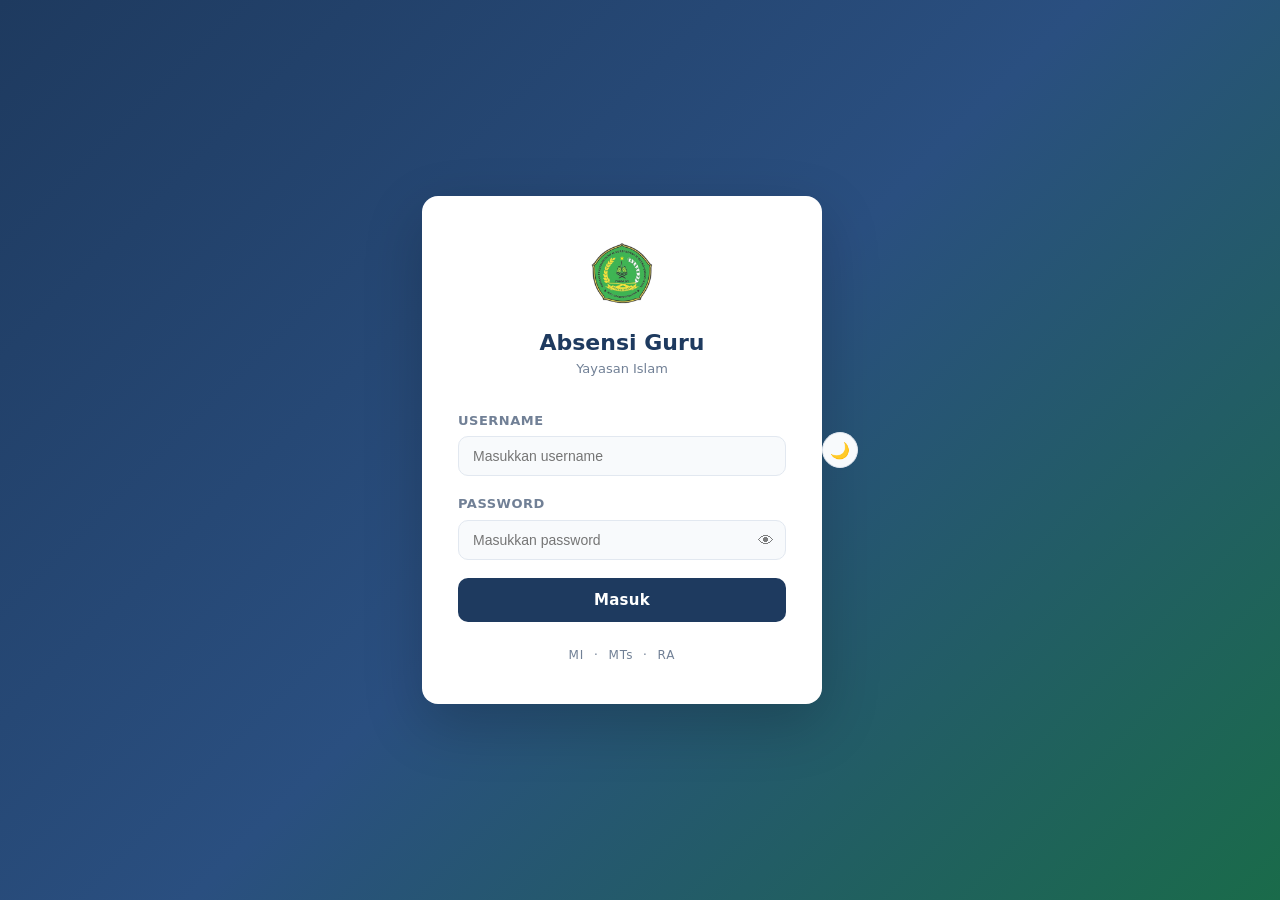
<file: dashboard/index.html>
<!DOCTYPE html>
<html lang="id">
<head>
<meta charset="UTF-8">
<meta name="viewport" content="width=device-width, initial-scale=1.0">
<title>Dashboard Absensi Guru</title>
<link rel="stylesheet" href="static/css/style.css">
</head>
<body>

<!-- SIDEBAR -->
<aside class="sidebar" id="sidebar">
  <div class="sidebar-header">
    <div class="sidebar-logo"><img src="static/img/logo.png" alt="Logo Sekolah"></div>
    <div class="sidebar-info">
      <span class="sidebar-title" id="sidebarUnit">Absensi Guru</span>
      <span class="sidebar-sub" id="sidebarUser">-</span>
    </div>
  </div>
  <nav class="sidebar-nav">
    <a class="nav-item active" href="#" onclick="showPage('absensi')">
      <span class="nav-icon">📋</span> Data Absensi
    </a>
    <a class="nav-item" href="#" onclick="showPage('guru')">
      <span class="nav-icon">👤</span> Guru & QR
    </a>
    <a class="nav-item" href="#" onclick="showPage('rekap')">
      <span class="nav-icon">📊</span> Rekap
    </a>
  </nav>
  <div class="sidebar-footer">
    <button class="btn-logout" onclick="logout()">🚪 Keluar</button>
  </div>
</aside>

<!-- MAIN -->
<main class="main" id="main">
  <!-- Topbar -->
  <header class="topbar">
    <button class="menu-toggle" onclick="toggleSidebar()">☰</button>
    <div class="topbar-title" id="pageTitle">Data Absensi</div>
    <div class="topbar-actions">
      <button class="theme-toggle" onclick="toggleTheme()" title="Ganti tema">🌙</button>
    </div>
  </header>

  <!-- PAGE: Absensi -->
  <section class="page active" id="page-absensi">
    <div class="page-header">
      <div>
        <h2 id="unitTitle">Absensi Guru</h2>
        <p class="page-sub" id="todayDate"></p>
      </div>
      <div class="page-actions">
        <input type="date" id="filterTgl" class="input-date" onchange="loadAbsensi()">
        <button class="btn-success" onclick="exportExcel()">📥 Export Excel</button>
      </div>
    </div>

    <!-- Stats -->
    <div class="stats-row" id="statsRow">
      <div class="stat-card">
        <div class="stat-num" id="statTotal">-</div>
        <div class="stat-label">Total</div>
      </div>
      <div class="stat-card hadir">
        <div class="stat-num" id="statHadir">-</div>
        <div class="stat-label">Hadir</div>
      </div>
      <div class="stat-card izin">
        <div class="stat-num" id="statIzin">-</div>
        <div class="stat-label">Izin</div>
      </div>
      <div class="stat-card sakit">
        <div class="stat-num" id="statSakit">-</div>
        <div class="stat-label">Sakit</div>
      </div>
    </div>

    <!-- Toolbar delete mode -->
    <div class="delete-toolbar" id="deleteToolbar" style="display:none">
      <button class="btn-cancel-sel" onclick="cancelSelect()">✕ Batal</button>
      <span id="selectedCount">0 dipilih</span>
      <button class="btn-select-all" onclick="selectAll()">☑ Pilih Semua</button>
      <button class="btn-delete-sel" onclick="deleteSelected()">🗑 Hapus</button>
    </div>

    <!-- Tabel -->
    <div class="table-wrap">
      <table class="data-table" id="absensiTable">
        <thead>
          <tr>
            <th class="col-check"></th>
            <th>Tanggal</th>
            <th>Jam</th>
            <th>Nama Guru</th>
            <th>Mata Pelajaran</th>
            <th>Unit</th>
            <th>Status</th>
          </tr>
        </thead>
        <tbody id="absensiBody">
          <tr><td colspan="7" class="empty-msg">Memuat data...</td></tr>
        </tbody>
      </table>
    </div>
  </section>

  <!-- PAGE: Guru & QR -->
  <section class="page" id="page-guru">
    <div class="page-header">
      <div>
        <h2>Guru & QR</h2>
        <p class="page-sub">Tambah guru, lalu kirim QR ke masing-masing guru.</p>
      </div>
    </div>

    <div class="page-actions" style="margin-bottom:16px;gap:8px;flex-wrap:wrap">
      <input type="text" id="gNama" class="input-date" placeholder="Nama lengkap" style="width:200px">
      <input type="text" id="gMapel" class="input-date" placeholder="Mata pelajaran" style="width:160px">
      <select id="gUnit" class="input-date" style="width:auto">
        <option value="MI">MI</option>
        <option value="MTs">MTs</option>
        <option value="RA">RA</option>
      </select>
      <input type="text" id="gJabatan" class="input-date" placeholder="Jabatan (opsional)" style="width:160px">
      <button class="btn-success" onclick="addGuru()">+ Tambah</button>
    </div>

    <div class="table-wrap">
      <table class="data-table" id="guruTable">
        <thead>
          <tr>
            <th>Nama</th>
            <th>Mapel</th>
            <th>Unit</th>
            <th>Jabatan</th>
            <th>QR</th>
            <th>Aksi</th>
          </tr>
        </thead>
        <tbody id="guruBody">
          <tr><td colspan="6" class="empty-msg">Memuat...</td></tr>
        </tbody>
      </table>
    </div>
  </section>

  <!-- PAGE: Rekap -->
  <section class="page" id="page-rekap">
    <div class="page-header">
      <div>
        <h2>Rekap Absensi</h2>
        <p class="page-sub" id="rekapRange">Pilih rentang tanggal untuk melihat rekap.</p>
      </div>
      <div class="page-actions">
        <input type="date" id="rekapStart" class="input-date">
        <input type="date" id="rekapEnd" class="input-date">
        <button class="btn-secondary" onclick="loadRekap()">Tampilkan</button>
        <button class="btn-success" onclick="exportRekap()">📥 Export Rekap</button>
      </div>
    </div>
    <div class="table-wrap">
      <table class="data-table" id="rekapTable">
        <thead>
          <tr>
            <th>No</th>
            <th>Nama Guru</th>
            <th>Mata Pelajaran</th>
            <th>Unit</th>
            <th>Hadir</th>
            <th>Izin</th>
            <th>Sakit</th>
            <th>Total</th>
            <th>Kehadiran</th>
          </tr>
        </thead>
        <tbody id="rekapBody">
          <tr><td colspan="9" class="empty-msg">Pilih rentang tanggal lalu klik "Tampilkan".</td></tr>
        </tbody>
      </table>
    </div>
  </section>
</main>

<!-- TOAST -->
<div class="toast" id="toast"></div>

<script src="static/js/app.js"></script>
</body>
</html>
</file>
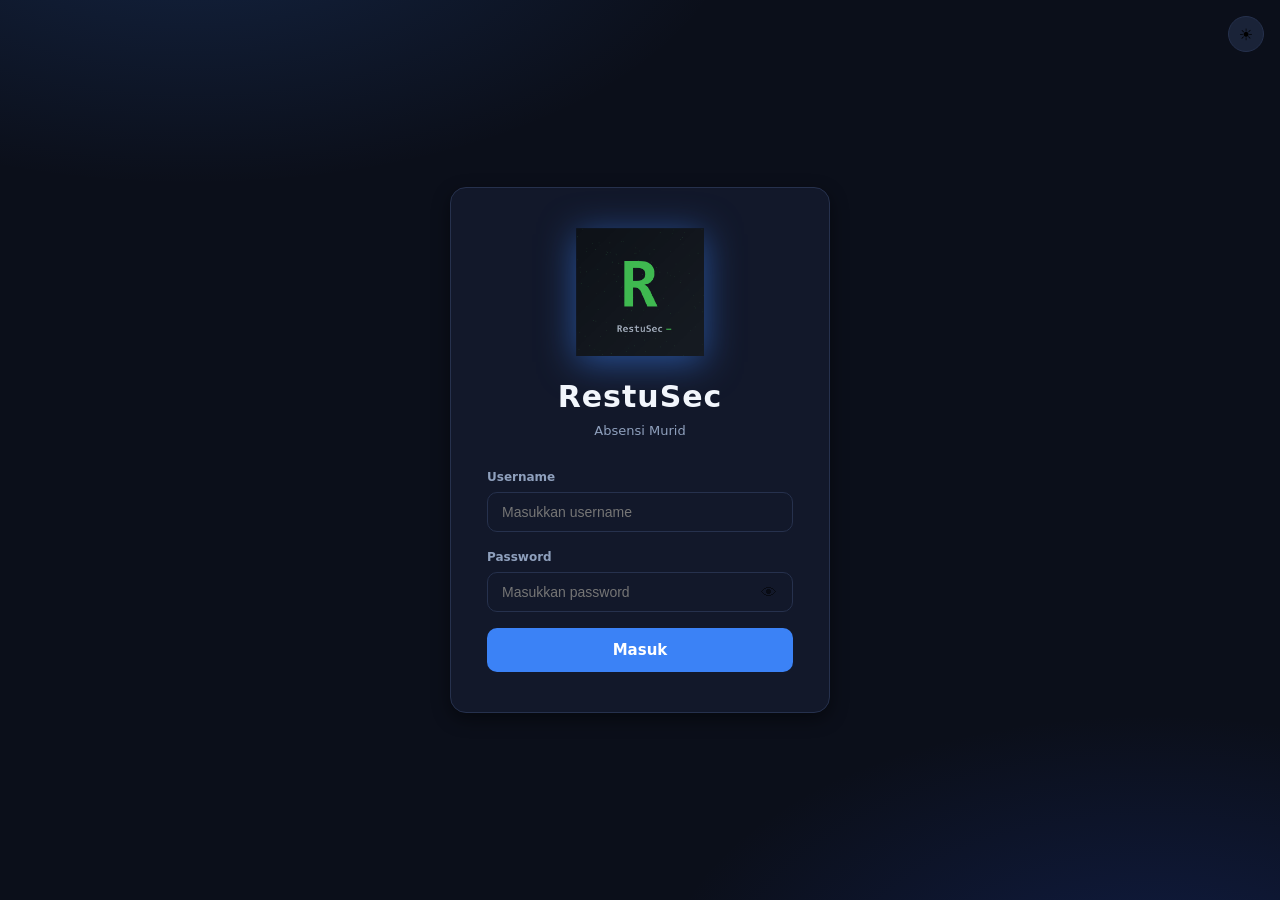
<file: backend/dashboard/index.html>
<!--
  THESIS: Dashboard absensi yang satu pekerjaan — "hari ini siapa masuk?" — dirender
  sebagai kalender bulan. Menolak layout admin generik (sidebar navy + tabel rapat)
  demi satu grid tanggal tempat status Hadir/Izin/Sakit tampil sebagai dot warna.
  OWN-WORLD: ground terang netral (kertas #F4F6F8), ink #1B2430, chip status hijau/kuning/
  merah sebagai satu-satunya warna jenuh; system font stack (Segoe UI/system-ui), angka
  tabular. Sidebar ramping kiri, kalender bulan sebagai tulang punggung halaman absensi.
  STORY: pengunjung paham bulan berjalan dengan sekali pandang; hari-hari dengan absensi
  membawa dot status, klik tanggal memfilter daftar di bawahnya.
  FIRST VIEWPORT: sidebar kiri; header unit + tanggal; kartu stats; kalender bulan (grid
  7 kolom, sel berisi nomor tanggal + dot status); daftar absensi hari terpilih di bawah.
  FORM: Wall Planner (calendar grid), posisi 3 dari daftar grounding, seed da81adb0.
  FINISH: unreviewed and undocumented is unfinished; this build ends with the finish
  review, the verdict, DESIGN.md, and every shipping raster carrying its provenance.
-->
<!DOCTYPE html>
<html lang="id">
<head>
<meta charset="UTF-8">
<meta name="viewport" content="width=device-width, initial-scale=1.0">
<title>Dashboard Absensi Murid</title>
<meta http-equiv="Cache-Control" content="no-cache, no-store, must-revalidate">
<meta http-equiv="Pragma" content="no-cache">
<meta http-equiv="Expires" content="0">
<link rel="icon" type="image/png" href="static/img/logo.png">
<link rel="stylesheet" href="static/css/style.css?v=17">
</head>
<body>

<!-- SIDEBAR -->
<aside class="sidebar" id="sidebar">
  <div class="sidebar-header">
<div class="sidebar-logo"><img src="static/img/logo.png" alt="Logo RestuSec" width="40" height="40"></div>
    <div class="sidebar-info">
      <span class="sidebar-title">RestuSec</span>
      <span class="sidebar-sub" id="sidebarUser">-</span>
    </div>
  </div>
  <nav class="sidebar-nav">
    <a class="nav-item active" href="#" data-page="absensi">
      <span class="nav-icon">&#128203;</span> Data Absensi
    </a>
    <a class="nav-item" href="#" data-page="murid">
      <span class="nav-icon">&#128100;</span> Murid &amp; QR
    </a>
    <a class="nav-item" href="#" data-page="rekap">
      <span class="nav-icon">&#128202;</span> Rekap
    </a>
    <a class="nav-item" href="#" data-page="materi">
      <span class="nav-icon">&#128218;</span> Materi
    </a>
    <a class="nav-item" href="#" data-page="nilai">
      <span class="nav-icon">&#127891;</span> Nilai
    </a>
    <a class="nav-item" href="#" data-page="portfolio">
      <span class="nav-icon">&#128247;</span> Portfolio
    </a>
    <a class="nav-item" href="#" data-page="security">
      <span class="nav-icon">&#128273;</span> Keamanan (Seed)
    </a>
  </nav>
  <div class="sidebar-footer">
    <button class="btn-logout" id="logoutBtn" type="button">&#128682; Keluar</button>
  </div>
</aside>
<div class="sidebar-backdrop" id="sidebarBackdrop" role="button" aria-label="Tutup menu"></div>

<!-- MAIN -->
<main class="main" id="main">
  <!-- Topbar -->
  <header class="topbar">
<button class="menu-toggle" id="menuToggle" type="button" aria-label="Buka menu">&#9776;</button>
    <div class="topbar-title" id="pageTitle">Data Absensi</div>
    <div class="topbar-actions">
      <button class="theme-toggle" id="themeToggle" type="button" title="Ganti tema" aria-label="Ganti tema">&#127769;</button>
    </div>
  </header>

  <!-- PAGE: Absensi -->
  <section class="page active" id="page-absensi">
    <div class="page-header">
      <div>
        <h2 id="unitTitle">RestuSec &mdash; Absensi Murid</h2>
        <p class="page-sub" id="todayDate"></p>
      </div>
      <div class="page-actions">
        <label for="filterTgl" class="sr-only">Filter tanggal</label>
<input type="date" id="filterTgl" class="input-date">
        <button class="btn-success" id="exportBtn" type="button">&#128229; Export Excel</button>
      </div>
    </div>

    <!-- Stats -->
    <div class="stats-row" id="statsRow">
      <div class="stat-card">
        <div class="stat-num" id="statTotal">-</div>
        <div class="stat-label">Total</div>
      </div>
      <div class="stat-card hadir">
        <div class="stat-num" id="statHadir">-</div>
        <div class="stat-label">Hadir</div>
      </div>
      <div class="stat-card izin">
        <div class="stat-num" id="statIzin">-</div>
        <div class="stat-label">Izin</div>
      </div>
      <div class="stat-card sakit">
        <div class="stat-num" id="statSakit">-</div>
        <div class="stat-label">Sakit</div>
      </div>
    </div>

    <!-- Kalender bulan -->
    <div class="calendar-card" id="calendarCard">
      <div class="cal-head">
        <button class="cal-nav" id="calPrev" type="button" aria-label="Bulan sebelumnya">&#8249;</button>
        <div class="cal-title" id="calTitle">-</div>
        <button class="cal-nav" id="calNext" type="button" aria-label="Bulan berikutnya">&#8250;</button>
      </div>
      <div class="cal-week">
        <span>Min</span><span>Sen</span><span>Sel</span><span>Rab</span><span>Kam</span><span>Jum</span><span>Sab</span>
      </div>
      <div class="cal-grid" id="calGrid"></div>
      <div class="cal-legend">
        <span class="lg"><i class="dot h"></i>Hadir</span>
        <span class="lg"><i class="dot i"></i>Izin</span>
        <span class="lg"><i class="dot s"></i>Sakit</span>
        <span class="lg"><i class="dot t"></i>Terpilih</span>
      </div>
    </div>

    <!-- Toolbar delete mode -->
    <div class="delete-toolbar" id="deleteToolbar" style="display:none">
<button class="btn-cancel-sel" id="cancelSelectBtn" type="button">&#10005; Batal</button>
      <span id="selectedCount">0 dipilih</span>
      <button class="btn-select-all" id="selectAllBtn" type="button">&#9745; Pilih Semua</button>
      <button class="btn-delete-sel" id="deleteSelBtn" type="button">&#128465; Hapus</button>
    </div>

    <!-- Tabel -->
    <div class="table-wrap">
      <table class="data-table" id="absensiTable">
        <thead>
          <tr>
            <th class="col-check"></th>
            <th>Tanggal</th>
            <th>Jam</th>
            <th>Nama Murid</th>
            <th>Kelas</th>
            <th>Status</th>
          </tr>
        </thead>
        <tbody id="absensiBody">
          <tr><td colspan="6" class="empty-msg">Memuat data...</td></tr>
        </tbody>
      </table>
    </div>
  </section>

  <!-- PAGE: Murid & QR -->
  <section class="page" id="page-murid">
    <div class="page-header">
      <div>
        <h2>Murid &amp; QR</h2>
        <p class="page-sub">Tambah murid, lalu kirim QR ke masing-masing murid.</p>
      </div>
    </div>

    <div class="page-actions" style="margin-bottom:16px;gap:8px;flex-wrap:wrap">
      <label for="mUrutan" class="sr-only">Urutan</label>
      <input type="number" id="mUrutan" class="input-date" placeholder="Urutan" style="width:90px">
      <label for="mNama" class="sr-only">Nama lengkap</label>
      <input type="text" id="mNama" class="input-date" placeholder="Nama lengkap" style="width:200px">
      <label for="mKelas" class="sr-only">Kelas</label>
      <input type="text" id="mKelas" class="input-date" placeholder="Kelas" style="width:100px">
      <button class="btn-success" id="addMuridBtn" type="button">+ Tambah</button>
    </div>

    <div class="table-wrap">
      <table class="data-table" id="muridTable">
        <thead>
          <tr>
            <th>Urutan</th>
            <th>Nama</th>
            <th>Kelas</th>
            <th>QR</th>
            <th>Aksi</th>
          </tr>
        </thead>
        <tbody id="muridBody">
          <tr><td colspan="5" class="empty-msg">Memuat...</td></tr>
        </tbody>
      </table>
    </div>
  </section>

  <!-- PAGE: Rekap -->
  <section class="page" id="page-rekap">
    <div class="page-header">
      <div>
        <h2>Rekap Absensi</h2>
        <p class="page-sub" id="rekapRange">Pilih rentang tanggal untuk melihat rekap.</p>
      </div>
      <div class="page-actions">
        <label for="rekapStart" class="sr-only">Tanggal awal</label>
        <input type="date" id="rekapStart" class="input-date">
        <label for="rekapEnd" class="sr-only">Tanggal akhir</label>
        <input type="date" id="rekapEnd" class="input-date">
        <button class="btn-secondary" id="rekapBtn" type="button">Tampilkan</button>
        <button class="btn-success" id="exportRekapBtn" type="button">&#128229; Export Rekap</button>
      </div>
    </div>
    <div class="table-wrap">
      <table class="data-table" id="rekapTable">
        <thead>
          <tr>
            <th>No</th>
            <th>Nama Murid</th>
            <th>Kelas</th>
            <th>Hadir</th>
            <th>Izin</th>
            <th>Sakit</th>
            <th>Total</th>
            <th>Kehadiran</th>
          </tr>
        </thead>
        <tbody id="rekapBody">
          <tr><td colspan="8" class="empty-msg">Pilih rentang tanggal lalu klik &quot;Tampilkan&quot;.</td></tr>
        </tbody>
      </table>
    </div>
  </section>

  <!-- PAGE: Materi -->
  <section class="page" id="page-materi">
    <div class="page-header">
      <div>
        <h2>Materi</h2>
        <p class="page-sub">Isi materi pelajaran untuk murid.</p>
      </div>
    </div>
    <div class="page-actions" style="margin-bottom:16px;gap:8px;flex-wrap:wrap">
      <label for="mJudul" class="sr-only">Judul materi</label>
      <input type="text" id="mJudul" class="input-date" placeholder="Judul materi" style="width:220px">
      <label for="mIsi" class="sr-only">Isi materi</label>
      <input type="text" id="mIsi" class="input-date" placeholder="Isi / link / deskripsi" style="flex:1;min-width:180px">
      <button class="btn-success" id="addMateriBtn" type="button">+ Simpan</button>
    </div>
    <div class="table-wrap">
      <table class="data-table" id="materiTable">
        <thead>
          <tr>
            <th>Tanggal</th>
            <th>Judul</th>
            <th>Isi</th>
            <th>Aksi</th>
          </tr>
        </thead>
        <tbody id="materiBody">
          <tr><td colspan="4" class="empty-msg">Belum ada materi.</td></tr>
        </tbody>
      </table>
    </div>
  </section>

  <!-- PAGE: Nilai -->
  <section class="page" id="page-nilai">
    <div class="page-header">
      <div>
        <h2>Nilai</h2>
        <p class="page-sub">Input nilai &amp; lihat rata-rata tiap murid.</p>
      </div>
    </div>
    <div class="page-actions" style="margin-bottom:16px;gap:8px;flex-wrap:wrap">
      <label for="nMurid" class="sr-only">Pilih murid</label>
<select id="nMurid" class="input-date" style="width:auto"><option value="">Pilih murid&hellip;</option></select>
      <label for="nMapel" class="sr-only">Mata pelajaran</label>
      <input type="text" id="nMapel" class="input-date" placeholder="Mapel" style="width:120px">
      <label for="nNilai" class="sr-only">Nilai 0 sampai 100</label>
      <input type="number" id="nNilai" class="input-date" placeholder="Nilai 0-100" style="width:100px" min="0" max="100">
      <button class="btn-success" id="addNilaiBtn" type="button">+ Simpan</button>
    </div>
    <div class="table-wrap">
      <table class="data-table" id="nilaiTable">
        <thead>
          <tr>
            <th>Tanggal</th>
            <th>Murid</th>
            <th>Mapel</th>
            <th>Nilai</th>
            <th>Aksi</th>
          </tr>
        </thead>
        <tbody id="nilaiBody">
          <tr><td colspan="5" class="empty-msg">Belum ada nilai.</td></tr>
        </tbody>
      </table>
    </div>
    <h3 style="margin:18px 0 8px">Rata-rata Nilai per Murid</h3>
    <div class="table-wrap">
      <table class="data-table" id="rataTable">
        <thead>
          <tr>
            <th>No</th>
            <th>Nama Murid</th>
            <th>Kelas</th>
            <th>Jumlah Nilai</th>
            <th>Rata-rata</th>
          </tr>
        </thead>
        <tbody id="rataBody">
          <tr><td colspan="5" class="empty-msg">Belum ada data.</td></tr>
        </tbody>
      </table>
    </div>
  </section>

  <!-- PAGE: Keamanan (Seed & Recovery Key) -->
  <section class="page" id="page-security">
    <div class="page-header">
      <div>
        <h2>🔐 Keamanan Seed &amp; Recovery Key</h2>
        <p class="page-sub">Generate seed phrase (12 kata) dan recovery key. Recovery key TIDAK akan expired.</p>
      </div>
    </div>

    <div class="security-setup-box">
      <div class="security-info">
        <h3>⚠️ PENTING</h3>
        <ul>
          <li><strong>Seed phrase</strong> (12 kata) — hafal di otak untuk login challenge-response</li>
          <li><strong>Mapping</strong> — hafal: nomor berapa itu item apa</li>
          <li><strong>Recovery key</strong> (64 karakter) — <strong>SIMPAN DI FLASHDISK!</strong> (TIDAK EXPIRED)</li>
        </ul>
      </div>

      <!-- LANGKAH 1: Generate -->
      <div class="security-actions">
        <button class="btn-success" id="generateSeedBtn" type="button">
          🎲 Generate Seed &amp; Recovery Key
        </button>
        <small style="display:block; margin-top:6px; color:#c00;">Generate baru akan MENGHAPUS seed lama dan menggantinya dengan yang baru.</small>
      </div>

      <div id="seedResultBox" style="display:none; margin-top:20px; padding:16px; border:1px solid #ddd; border-radius:8px;">
        <h4>✅ Berhasil Generate!</h4>
        
        <div class="seed-phrase-block">
          <label><strong>Seed Phrase (12 kata):</strong></label>
          <input type="text" id="seedPhraseOutput" readonly style="width:100%; padding:10px; font-size:1.1em;">
        </div>

        <div class="mapping-block">
          <label><strong>Mapping (nomor → item):</strong></label>
          <div id="mappingOutput" style="margin-top:8px; font-size:0.95em;"></div>
        </div>

        <div class="recovery-block">
          <label><strong>Recovery Key (simpan di flashdisk):</strong></label>
          <input type="text" id="recoveryKeyOutput" readonly style="width:100%; padding:8px; font-family:monospace; font-size:0.9em; color:#c00;">
          <button class="btn-secondary" id="copyRecoveryKeyBtn" type="button">📋 Copy ke Clipboard</button>
          <small style="color:#c00;">⚠️ Copy ke flashdisk SEKARANG! Key ini TIDAK akan expired.</small>
        </div>

        <div class="seed-warning">
          <p style="color:#c00; font-weight:bold;">⚠️ JANGAN LUPA KERJAKAN SEBELUM LANJUT:</p>
          <ul>
            <li>Hafal seed phrase di otak</li>
            <li>Hafal mapping (nomor 1 = house, dst.)</li>
            <li>Copy recovery key ke flashdisk</li>
          </ul>
        </div>

        <button class="btn-primary" id="seedNextBtn" type="button" style="margin-top:14px;">Lanjut ke Verifikasi ➜</button>
      </div>

      <!-- LANGKAH 2: Verifikasi -->
      <div id="seedVerifyBox" style="display:none; margin-top:20px; padding:16px; border:1px solid #ddd; border-radius:8px;">
        <h4>🔍 Verifikasi Seed</h4>
        <p style="font-size:13px;">Pilih <strong>12 kata</strong> yang termasuk seed-mu dari daftar berikut. Setelah dipilih, klik "Selesai Verifikasi".</p>
        <div id="seedVerifyOptions" style="display:grid; grid-template-columns:repeat(auto-fill,minmax(110px,1fr)); gap:8px; margin-top:12px;"></div>
        <p id="seedVerifyCount" style="font-size:12px; margin-top:10px;">Terpilih: 0 / 12</p>
        <button class="btn-primary" id="seedVerifyBtn" type="button" style="margin-top:10px;">✅ Selesai Verifikasi</button>
        <button class="btn-secondary" id="seedVerifyBackBtn" type="button" style="margin-top:10px; margin-left:6px;">🔄 Lihat Seed Lagi</button>
      </div>

      <div id="seedErrorBox" style="display:none; margin-top:15px; padding:12px; background:#fee; border:1px solid #c00; border-radius:6px; color:#c00;"></div>
      <div id="seedSuccessBox" style="display:none; margin-top:15px; padding:12px; background:#e8f7ee; border:1px solid #2a8; border-radius:6px; color:#175;">✅ Seed &amp; Recovery Key tersimpan aman dan terverifikasi!</div>
    </div>
  </section>

  <!-- PAGE: Portfolio -->
  <section class="page" id="page-portfolio">
    <div class="page-header">
      <div>
        <h2>Portfolio</h2>
        <p class="page-sub">Upload foto/video hasil karya &mdash; langsung muncul di landing page.</p>
      </div>
    </div>
    <div class="page-actions" style="margin-bottom:16px;gap:8px;flex-wrap:wrap">
      <label for="pfFile" class="sr-only">Pilih file foto atau video</label>
      <input type="file" id="pfFile" accept="image/*,video/mp4,video/webm" class="input-date" style="width:auto">
      <button class="btn-success" id="pfUploadBtn" type="button">&#11014;&#65039; Upload</button>
    </div>
    <div class="galeri" id="pfGrid" style="display:grid;grid-template-columns:repeat(auto-fit,minmax(180px,1fr));gap:12px"></div>
  </section>
</main>

<!-- TOAST -->
<div class="toast" id="toast" aria-live="polite" role="status"></div>

<script src="static/js/app.js?v=21"></script>
</body>
</html>
</file>
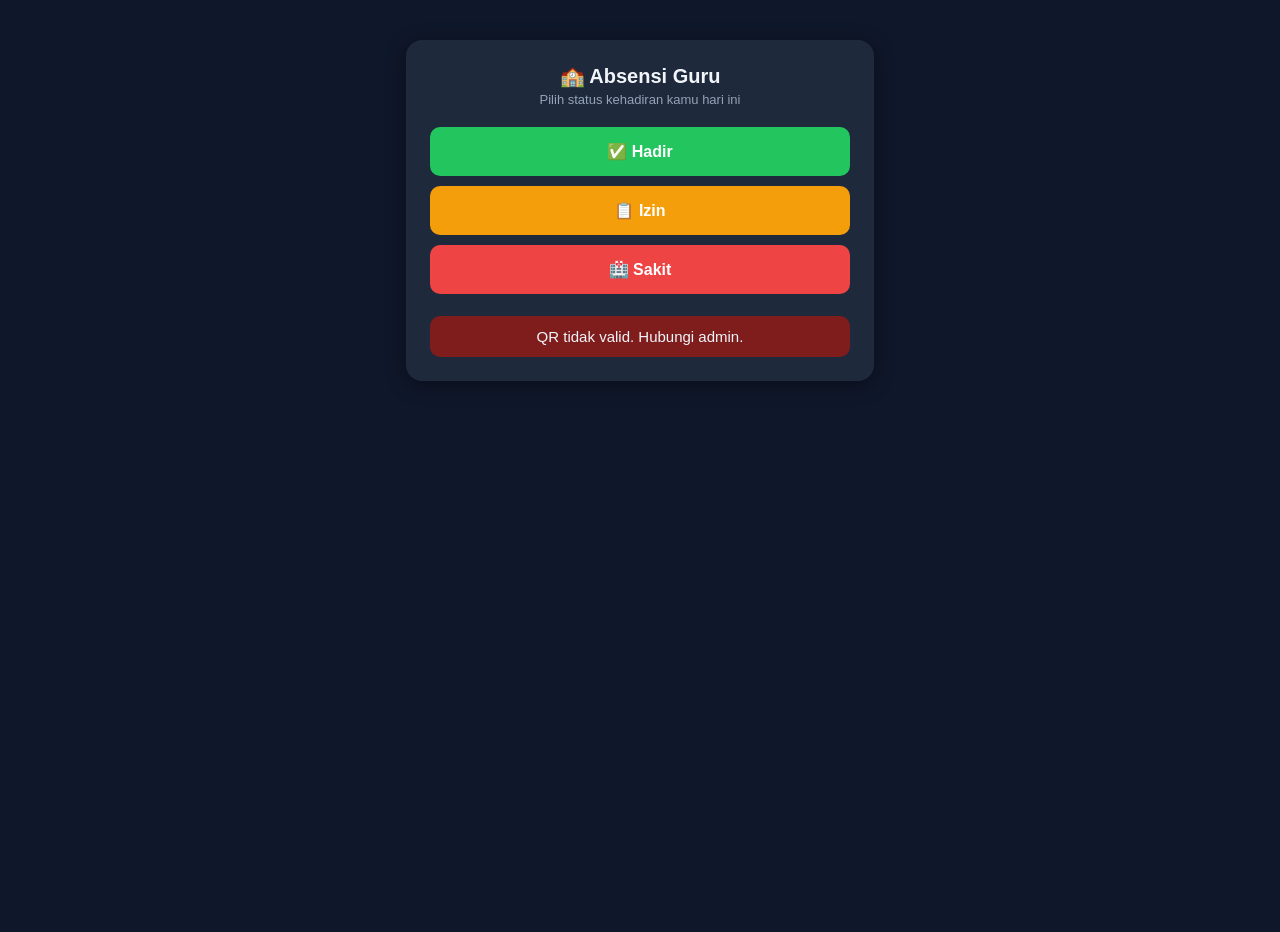
<file: dashboard/absen.html>
<!DOCTYPE html>
<html lang="id">
<head>
<meta charset="UTF-8">
<meta name="viewport" content="width=device-width, initial-scale=1.0">
<title>Absensi Guru</title>
<style>
  body { font-family: -apple-system, Segoe UI, Roboto, sans-serif; margin:0; padding:16px;
         background:#0f172a; color:#f1f5f9; min-height:100vh; }
  .card { background:#1e293b; max-width:420px; margin:24px auto; padding:24px; border-radius:16px;
          text-align:center; box-shadow:0 4px 20px rgba(0,0,0,.4); }
  h1 { font-size:20px; margin:0 0 4px; }
  p.sub { color:#94a3b8; font-size:13px; margin:0 0 20px; }
  .who { background:#334155; border-radius:12px; padding:14px; margin-bottom:18px; }
  .who .nm { font-size:18px; font-weight:bold; }
  .who .dt { color:#94a3b8; font-size:13px; margin-top:4px; }
  button { width:100%; padding:15px; font-size:16px; font-weight:bold; border-radius:10px;
        border:none; margin-bottom:10px; cursor:pointer; color:#fff; }
  #hadir { background:#22c55e; } #izin { background:#f59e0b; } #sakit { background:#ef4444; }
  #loc { font-size:13px; color:#94a3b8; margin:12px 0; }
  #result { margin-top:12px; padding:12px; border-radius:10px; font-size:15px; display:none;
        white-space:pre-line; }
  .ok { background:#14532d; } .err { background:#7f1d1d; }
</style>
</head>
<body>
  <div class="card">
    <h1>🏫 Absensi Guru</h1>
    <p class="sub">Pilih status kehadiran kamu hari ini</p>
    <div id="who" class="who" style="display:none">
      <div class="nm" id="nm"></div>
      <div class="dt" id="dt"></div>
    </div>
    <button id="hadir">✅ Hadir</button>
    <button id="izin">📋 Izin</button>
    <button id="sakit">🏥 Sakit</button>
    <div id="confirm" style="display:none">
      <div id="confirmMsg" style="font-size:17px;font-weight:bold;margin:10px 0 14px"></div>
      <button id="kirim" style="background:#2563eb">📤 Kirim</button>
      <button id="batal" style="background:#475569">Batal</button>
    </div>
    <div id="loc"></div>
    <div id="result"></div>
  </div>

<script>
const $ = id => document.getElementById(id);
const t = new URLSearchParams(location.search).get('t');
let lat = null, lon = null, info = null;

async function init(){
  if(!t){ $('result').className='err'; $('result').style.display='block';
          $('result').textContent='QR tidak valid. Hubungi admin.'; return; }
  try{
    const r = await fetch(`/api/absen/info/${t}`);
    if(!r.ok) throw new Error('QR tidak valid');
    info = await r.json();
    $('nm').textContent = info.nama;
    $('dt').textContent = [info.jabatan, info.unit].filter(Boolean).join(' · ');
    $('who').style.display = 'block';
    getLoc();
  }catch(e){ $('result').className='err'; $('result').style.display='block';
             $('result').textContent=e.message; }
}

function getLoc(){
  if(!navigator.geolocation) return;
  navigator.geolocation.getCurrentPosition(p=>{
    lat=p.coords.latitude; lon=p.coords.longitude;
    $('loc').textContent=`📍 ${lat.toFixed(5)}, ${lon.toFixed(5)}`;
  }, ()=>{}); // gagal ambil lokasi → tetap kirim tanpa lokasi, tanpa peringatan
}

async function absen(status){
  const fd = new FormData();
  fd.append('token', t);
  fd.append('status', status);
  if(lat!==null){ fd.append('latitude',lat); fd.append('longitude',lon); }
  const r = await fetch('/api/absen-web',{method:'POST',body:fd});
  const j = await r.json();
  if(!r.ok) return show('err', j.detail||'Gagal');
  const emoji = {Hadir:'✅',Izin:'📋',Sakit:'🏥'}[j.status];
  show('ok', `${emoji} Absen ${j.status} berhasil!\n${j.nama}\nJam ${j.jam} - ${j.tanggal}`);
}

function show(type,msg){
  $('result').className = type;
  $('result').textContent = msg;
  $('result').style.display = 'block';
}

let pending = null;
const statusBtn = ['hadir','izin','sakit'];
function ask(status){
  pending = status;
  const emoji = {Hadir:'✅',Izin:'📋',Sakit:'🏥'}[status];
  $('confirmMsg').textContent = `Absen ${emoji} ${status}?`;
  statusBtn.forEach(id => $(id).style.display = 'none');
  $('confirm').style.display = 'block';
  $('result').style.display = 'none';
}
$('hadir').onclick=()=>ask('Hadir');
$('izin').onclick=()=>ask('Izin');
$('sakit').onclick=()=>ask('Sakit');
$('batal').onclick=()=>{
  pending = null;
  $('confirm').style.display = 'none';
  statusBtn.forEach(id => $(id).style.display = '');
};
$('kirim').onclick=()=>{ if(pending) absen(pending); };
init();
</script>
</body>
</html>
</file>
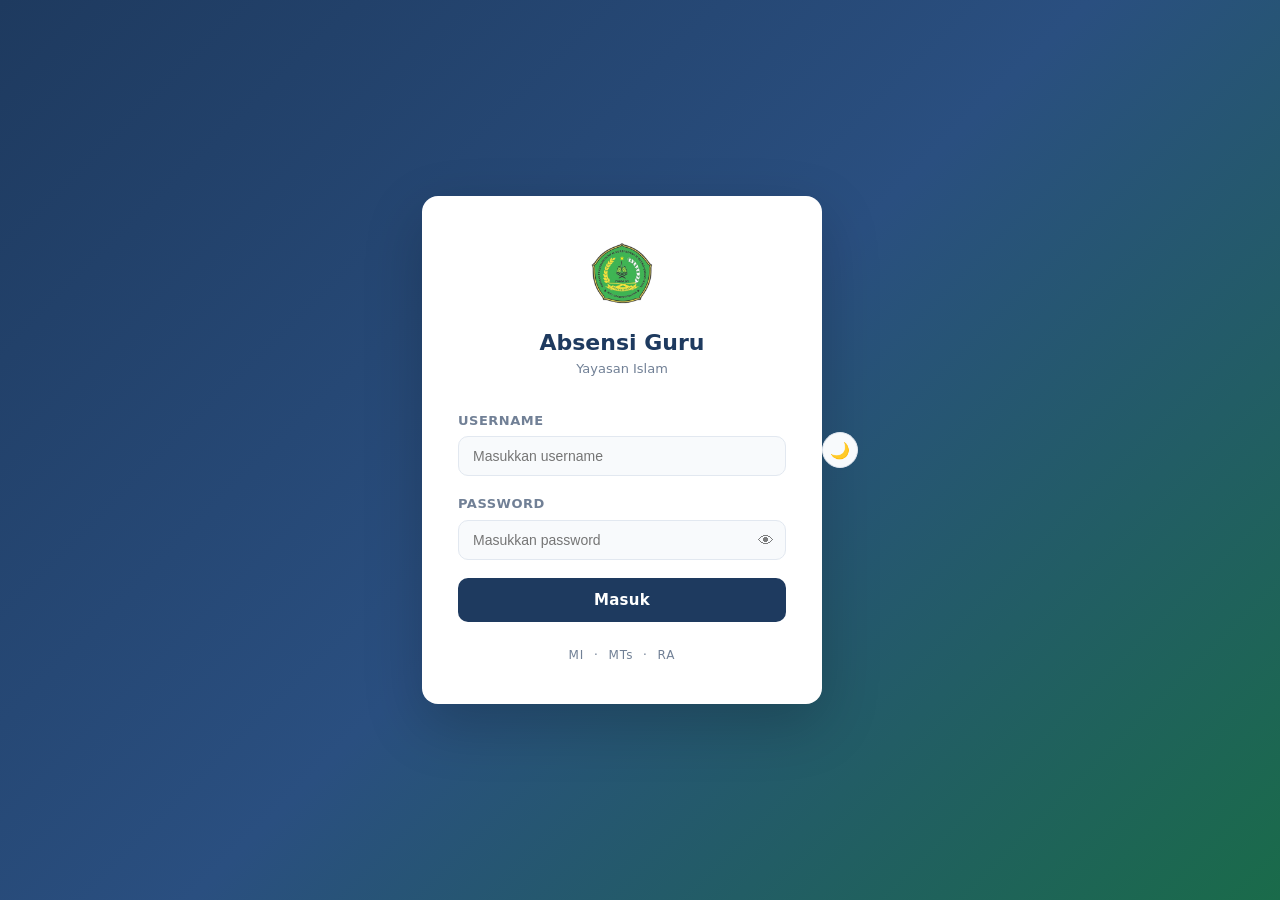
<file: dashboard/login.html>
<!DOCTYPE html>
<html lang="id">
<head>
<meta charset="UTF-8">
<meta name="viewport" content="width=device-width, initial-scale=1.0">
<title>Login — Absensi Guru</title>
<link rel="stylesheet" href="static/css/style.css">
</head>
<body class="login-page">

<div class="login-card">
  <div class="login-logo">
    <img class="logo-img" src="static/img/logo.png" alt="Logo Sekolah">
    <h1>Absensi Guru</h1>
    <p>Yayasan Islam</p>
  </div>

  <form id="loginForm">
    <div class="form-group">
      <label>Username</label>
      <input type="text" id="username" placeholder="Masukkan username" autocomplete="username" required>
    </div>
    <div class="form-group">
      <label>Password</label>
      <div class="input-wrap">
        <input type="password" id="password" placeholder="Masukkan password" autocomplete="current-password" required>
        <button type="button" class="toggle-pw" onclick="togglePw()">👁</button>
      </div>
    </div>
    <div id="loginError" class="error-msg" style="display:none"></div>
    <button type="submit" class="btn-primary" id="loginBtn">Masuk</button>
  </form>

  <div class="login-footer">
    MI &nbsp;·&nbsp; MTs &nbsp;·&nbsp; RA
  </div>
</div>

<button class="theme-toggle" onclick="toggleTheme()" title="Ganti tema">🌙</button>

<script>
  // Theme
  const saved = localStorage.getItem('theme') || 'light';
  document.documentElement.setAttribute('data-theme', saved);
  document.querySelector('.theme-toggle').textContent = saved === 'dark' ? '☀️' : '🌙';

  function toggleTheme() {
    const cur = document.documentElement.getAttribute('data-theme');
    const next = cur === 'dark' ? 'light' : 'dark';
    document.documentElement.setAttribute('data-theme', next);
    localStorage.setItem('theme', next);
    document.querySelector('.theme-toggle').textContent = next === 'dark' ? '☀️' : '🌙';
  }

  function togglePw() {
    const inp = document.getElementById('password');
    inp.type = inp.type === 'password' ? 'text' : 'password';
  }

  // ponytail: simpan username+password plaintext di localStorage biar login gampang.
  // Ceiling: siapa pun dengan akses ke laptop ini bisa lihat kredensialnya.
  // Upgrade: pakai sessionStorage (tetap isi manual per buka) atau browser password manager.
  document.getElementById('username').value = localStorage.getItem('savedUser') || '';
  document.getElementById('password').value = localStorage.getItem('savedPass') || '';

  document.getElementById('loginForm').addEventListener('submit', async (e) => {
    e.preventDefault();
    const btn = document.getElementById('loginBtn');
    const err = document.getElementById('loginError');
    btn.textContent = 'Memuat...';
    btn.disabled = true;
    err.style.display = 'none';

    const form = new FormData();
    form.append('username', document.getElementById('username').value);
    form.append('password', document.getElementById('password').value);

    try {
      const res  = await fetch('/api/login', { method: 'POST', body: form });
      const data = await res.json();
      if (res.ok) {
        localStorage.setItem('token', data.access_token);
        localStorage.setItem('unit',  data.unit);
        localStorage.setItem('username', data.username);
        localStorage.setItem('savedUser', data.username);
        localStorage.setItem('savedPass', document.getElementById('password').value);
        window.location.href = 'index.html';
      } else {
        err.textContent = data.detail || 'Login gagal';
        err.style.display = 'block';
      }
    } catch {
      err.textContent = 'Tidak dapat terhubung ke server';
      err.style.display = 'block';
    } finally {
      btn.textContent = 'Masuk';
      btn.disabled = false;
    }
  });
</script>
</body>
</html>
</file>
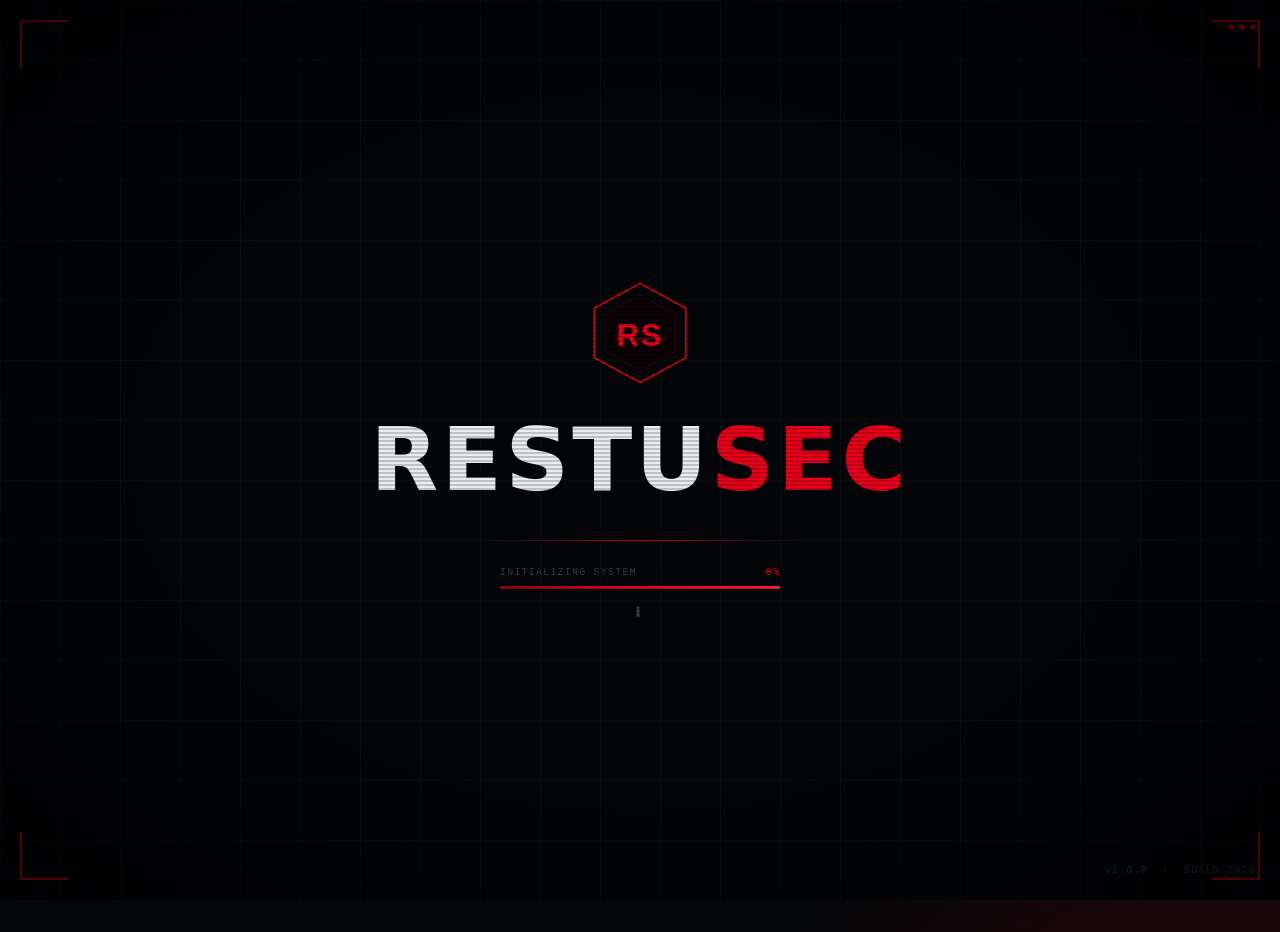
<file: backend/dashboard/absen.html>
﻿<!DOCTYPE html>
<html lang="id">
<head>
<meta charset="UTF-8">
<meta name="viewport" content="width=device-width, initial-scale=1.0">
<title>Absensi &mdash; RestuSec</title>
<meta name="robots" content="noindex, nofollow">
<link rel="icon" type="image/png" href="static/img/logo.png">
<style>
  body {
    font-family: 'Segoe UI', system-ui, -apple-system, sans-serif;
    margin: 0; padding: 16px; min-height: 100vh;
    background:
      radial-gradient(900px 500px at 10% -10%, rgba(232,0,26,.16), transparent 55%),
      radial-gradient(800px 500px at 95% 110%, rgba(139,0,16,.26), transparent 55%),
      #050608;
    color: #E7ECF5;
    display: flex; align-items: center; justify-content: center;
  }
  .card {
    background: linear-gradient(160deg, #150709 0%, #0D0406 100%);
    border: 1px solid #3A1420;
    max-width: 400px; width: 100%; margin: 24px auto;
    padding: 28px 24px; border-radius: 16px; text-align: center;
    box-shadow: 0 10px 30px rgba(232,0,26,.18);
  }
  body.revealed .card { animation: card-in .45s ease both; }
  @keyframes card-in {
    from { opacity: 0; transform: translateY(12px); }
    to   { opacity: 1; transform: translateY(0); }
  }
  .logo { width: 64px; height: 64px; object-fit: contain; margin: 0 auto 8px; display: block;
        filter: drop-shadow(0 4px 14px rgba(232,0,26,.50)); }
  body.revealed .logo { animation: logo-in .7s cubic-bezier(.2,.9,.3,1.2) both; }
  @keyframes logo-in {
    from { opacity: 0; transform: scale(.5) translateY(-12px); }
    to   { opacity: 1; transform: scale(1) translateY(0); }
  }
  h1 { font-size: 19px; margin: 0 0 4px; min-height: 1.3em; }
  .caret {
    display: inline-block; width: 3px; height: 1em;
    background: #FF4D5E; vertical-align: -2px; margin-left: 2px;
    box-shadow: 0 0 8px rgba(232,0,26,.8);
    animation: blink .8s step-end infinite;
  }
  @keyframes blink { 0%,100% { opacity: 1; } 50% { opacity: 0; } }
  p.sub { color: #9C8F94; font-size: 13px; margin: 0 0 20px; }
  .who { background: rgba(232,0,26,.08); border: 1px solid #3A1420; border-radius: 12px; padding: 14px; margin-bottom: 18px; }
  body.revealed .who { animation: who-in .5s ease .4s both; }
  @keyframes who-in {
    from { opacity: 0; transform: translateY(8px); }
    to   { opacity: 1; transform: translateY(0); }
  }
  .who .nm { font-size: 18px; font-weight: 700; }
  .who .dt { color: #9C8F94; font-size: 13px; margin-top: 4px; }
  button {
    width: 100%; padding: 14px; font-size: 15px; font-weight: 700;
    letter-spacing: .3em; text-transform: uppercase;
    font-family: Consolas, 'Courier New', monospace;
    color: #FF4D5E;
    background: linear-gradient(120deg, rgba(232,0,26,.12), rgba(232,0,26,.03) 45%, rgba(232,0,26,.12));
    border: 1px solid rgba(232,0,26,.55);
    margin-bottom: 12px; cursor: pointer;
    position: relative; overflow: hidden;
    clip-path: polygon(14px 0, 100% 0, 100% calc(100% - 14px), calc(100% - 14px) 100%, 0 100%, 0 14px);
    transition: transform .12s ease, box-shadow .2s ease, background .2s ease;
    will-change: transform;
  }
  /* garis scan hologram tipis */
  button::before {
    content: ""; position: absolute; inset: 0;
    background: repeating-linear-gradient(0deg, transparent 0 3px, rgba(232,0,26,.07) 3px 4px);
    pointer-events: none;
  }
  button::after {
    content: ""; position: absolute; inset: -50%;
    background: linear-gradient(120deg, transparent 40%, rgba(255,255,255,.35) 50%, transparent 60%);
    transform: translateX(-60%);
    pointer-events: none;
  }
  body.revealed button::after {
    animation: shine 1.4s ease .9s 1; /* nyapu sekali pas boot selesai */
  }
  @keyframes shine {
    0%   { transform: translateX(-60%); }
    100% { transform: translateX(60%); }
  }
  button:hover {
    background: linear-gradient(120deg, rgba(232,0,26,.22), rgba(232,0,26,.08) 45%, rgba(232,0,26,.22));
    box-shadow: 0 0 20px rgba(232,0,26,.35), inset 0 0 16px rgba(232,0,26,.12);
  }
  button:active {
    transform: scale(.97); transition-duration: .06s;
    background: rgba(232,0,26,.32);
    box-shadow: 0 0 30px rgba(232,0,26,.55), inset 0 0 22px rgba(232,0,26,.25);
  }
  #batal { color: #9C8F94; border-color: #3A2A30; background: rgba(255,255,255,.03); }
  #batal::before { display: none; }
  #batal:hover { box-shadow: none; background: rgba(255,255,255,.06); }
  #loc { font-size: 13px; color: #9C8F94; margin: 12px 0; }
  #result { margin-top: 12px; padding: 12px; border-radius: 10px; font-size: 15px; display: none; white-space: pre-line; }
  .ok { background: #0E2A1A; color: #4ADE80; animation: ok-in .45s cubic-bezier(.2,.9,.3,1.15) both; }
  .ok-hadir { box-shadow: 0 0 22px rgba(34,197,94,.35); color: #4ADE80; }
  .ok-izin  { box-shadow: 0 0 22px rgba(245,158,11,.35); color: #FBBF24; }
  .ok-sakit { box-shadow: 0 0 22px rgba(239,68,68,.35); color: #F87171; }
  .err { background: #331111; color: #F87171; animation: pop-in .3s ease both; }
  @keyframes ok-in {
    from { opacity: 0; transform: scale(.8) translateY(6px); }
    to   { opacity: 1; transform: scale(1) translateY(0); }
  }
  @keyframes pop-in {
    from { opacity: 0; transform: scale(.96); }
    to   { opacity: 1; transform: scale(1); }
  }
  @media (prefers-reduced-motion: reduce) {
    .card, .ok, .err, button { animation: none !important; transition: none !important; }
  }
</style>
<style>
  /* â”€â”€ Boot Screen RestuSec (ala Red Magic, custom) â”€â”€
     Catatan: tanpa webfont eksternal karena CSP font-src 'self'. */

  #boot {
    position: fixed; inset: 0; height: 100vh; height: 100dvh;
    background: #030508; overflow: hidden;
    font-family: 'Bahnschrift', 'Segoe UI', system-ui, sans-serif;
    z-index: 1000; color: #C8CDD6;
    transition: opacity .6s ease;
  }
  #boot.done { opacity: 0; pointer-events: none; }

  /* Scanline + vignette */
  #boot::before {
    content: ''; position: absolute; inset: 0;
    background: repeating-linear-gradient(0deg, transparent, transparent 2px,
      rgba(0,0,0,.18) 2px, rgba(0,0,0,.18) 4px);
    pointer-events: none; z-index: 100;
  }
  #boot::after {
    content: ''; position: absolute; inset: 0;
    background: radial-gradient(ellipse at center, transparent 55%, rgba(0,0,0,.75) 100%);
    pointer-events: none; z-index: 99;
  }

  #boot .grid-bg {
    position: absolute; inset: 0;
    background-image:
      linear-gradient(#1C1F26 1px, transparent 1px),
      linear-gradient(90deg, #1C1F26 1px, transparent 1px);
    background-size: 60px 60px;
    opacity: 0; animation: b-grid 1s .3s forwards;
  }
  #boot .corner { position: absolute; width: 48px; height: 48px; opacity: 0; animation: b-fade .6s .8s forwards; }
  #boot .corner::before, #boot .corner::after { content: ''; position: absolute; background: #E8001A; }
  #boot .corner::before { width: 2px; height: 100%; }
  #boot .corner::after  { width: 100%; height: 2px; }
  #boot .tl { top: 20px; left: 20px; }
  #boot .tr { top: 20px; right: 20px; transform: scaleX(-1); }
  #boot .bl { bottom: 20px; left: 20px; transform: scaleY(-1); }
  #boot .br { bottom: 20px; right: 20px; transform: scale(-1); }

  #boot .signal { position: absolute; top: 24px; right: 24px; display: flex; gap: 5px; opacity: 0; animation: b-fade .4s 1s forwards; }
  #boot .dot { width: 6px; height: 6px; border-radius: 50%; background: #E8001A; animation: b-pulse 1.2s infinite; }
  #boot .dot:nth-child(2) { animation-delay: .15s; }
  #boot .dot:nth-child(3) { animation-delay: .30s; }

  #boot .stage {
    position: absolute; inset: 0;
    display: flex; flex-direction: column; align-items: center; justify-content: center;
  }
  #boot .hex-wrap {
    position: relative; width: 110px; height: 110px; margin-bottom: 28px;
    opacity: 0; animation: b-pop .5s cubic-bezier(.22,1,.36,1) .5s forwards;
  }
  #boot .hex-wrap svg { width: 100%; height: 100%; }
  #boot .brand {
    position: relative;
    font-size: clamp(46px, 13vw, 88px); font-weight: 700;
    letter-spacing: .04em; text-transform: uppercase;
    color: #EAECF0; line-height: 1;
    opacity: 0; animation: b-up .6s cubic-bezier(.22,1,.36,1) .9s forwards;
  }
  #boot .brand .accent { color: #E8001A; }
  #boot .brand::before, #boot .brand::after { content: attr(data-text); position: absolute; inset: 0; opacity: 0; }
  #boot .brand::before { color: #FF1A35; clip-path: polygon(0 30%, 100% 30%, 100% 50%, 0 50%); animation: b-g1 4s 2s infinite; }
  #boot .brand::after  { color: #00E5FF; clip-path: polygon(0 60%, 100% 60%, 100% 75%, 0 75%); animation: b-g2 4s 2.1s infinite; }

  #boot .divider {
    margin-top: 36px; width: min(320px, 80vw); height: 1px;
    background: linear-gradient(90deg, transparent, #E8001A, transparent);
    transform: scaleX(0); animation: b-line .6s cubic-bezier(.22,1,.36,1) 1.6s forwards;
  }
  #boot .progress-area { margin-top: 26px; width: min(280px, 76vw); opacity: 0; animation: b-fade .4s 1.8s forwards; }
  #boot .progress-meta {
    display: flex; justify-content: space-between;
    font-family: Consolas, 'Courier New', monospace; font-size: 10px;
    color: #3A3F4A; letter-spacing: .12em; margin-bottom: 8px;
  }
  #boot .pct { color: #E8001A; }
  #boot .bar-track { width: 100%; height: 3px; background: #1C1F26; position: relative; overflow: hidden; }
  #boot .bar-fill {
    height: 100%; width: 0%;
    background: linear-gradient(90deg, #8B0010, #E8001A, #FF1A35);
    box-shadow: 0 0 8px #E8001A;
    animation: b-fill 3s 2s cubic-bezier(.4,0,.2,1) forwards;
  }
  #boot .bar-shine {
    position: absolute; top: 0; width: 40px; height: 100%;
    background: linear-gradient(90deg, transparent, rgba(255,255,255,.5), transparent);
    animation: b-sweep 3s 2s ease-in-out forwards;
  }
  #boot .status-log {
    margin-top: 18px; font-family: Consolas, 'Courier New', monospace;
    font-size: 10px; color: #3A3F4A; letter-spacing: .08em;
    min-height: 16px; text-align: center;
    opacity: 0; animation: b-fade .4s 2.2s forwards;
  }
  #boot .status-log .ok { color: #4CAF50; }
  #boot .status-log .warn { color: #E8001A; }
  #boot .version {
    position: absolute; bottom: 24px; right: 24px;
    font-family: Consolas, 'Courier New', monospace; font-size: 10px;
    color: #3A3F4A; letter-spacing: .12em;
    opacity: 0; animation: b-fade .4s 3s forwards;
  }

  @media (max-width: 480px) {
    #boot .corner { width: 36px; height: 36px; }
    #boot .tl { top: 14px; left: 14px; } #boot .tr { top: 14px; right: 14px; }
    #boot .bl { bottom: 14px; left: 14px; } #boot .br { bottom: 14px; right: 14px; }
    #boot .hex-wrap { width: 92px; height: 92px; margin-bottom: 22px; }
    #boot .signal { top: 16px; right: 16px; }
    #boot .version { bottom: 16px; right: 16px; }
  }

  @keyframes b-grid  { to { opacity: .4; } }
  @keyframes b-fade  { to { opacity: 1; } }
  @keyframes b-up    { from { opacity: 0; transform: translateY(24px); } to { opacity: 1; transform: translateY(0); } }
  @keyframes b-pop   { from { opacity: 0; transform: scale(.6); } to { opacity: 1; transform: scale(1); } }
  @keyframes b-line  { to { transform: scaleX(1); } }
  @keyframes b-fill  { 0% { width: 0%; } 20% { width: 18%; } 45% { width: 47%; } 70% { width: 72%; } 88% { width: 90%; } 100% { width: 100%; } }
  @keyframes b-sweep { 0% { left: -40px; } 100% { left: 100%; } }
  @keyframes b-pulse { 0%, 100% { opacity: 1; } 50% { opacity: .3; } }
  @keyframes b-g1 { 0%,95%,100% { opacity: 0; transform: none; } 96% { opacity: .7; transform: translate(-3px,1px); } 97% { opacity: 0; } 98% { opacity: .5; transform: translate(3px,-1px); } 99% { opacity: 0; } }
  @keyframes b-g2 { 0%,95%,100% { opacity: 0; transform: none; } 96% { opacity: .5; transform: translate(4px,0); } 97% { opacity: 0; } 98% { opacity: .4; transform: translate(-2px,1px); } 99% { opacity: 0; } }

  @media (prefers-reduced-motion: reduce) { #boot { display: none; } }

  /* ── Boot fase 2: garis lurus vertikal dari ATAS nembus logo sampai bawah ── */
  #boot .beam {
    position: absolute; left: 50%; top: 0;
    width: 1px; height: 0; opacity: 0;
    background: linear-gradient(180deg, rgba(232,0,26,0) 0%, #FF1A35 35%, #FFF 90%, #E8001A 100%);
    box-shadow: 0 0 12px rgba(232,0,26,.9);
    transform: translateX(-50%);
  }
  /* percikan poing menempel di tengah logo (pseudo-element hex-wrap) */
  #boot .hex-wrap::after {
    content: ""; position: absolute; left: 50%; top: 50%;
    width: 12px; height: 12px; border-radius: 50%;
    background: radial-gradient(circle, rgba(255,255,255,.85), rgba(232,0,26,.4) 45%, transparent 70%);
    transform: translate(-50%, -50%) scale(.2);
    opacity: 0; pointer-events: none;
  }
  #boot.phase2 .beam {
    z-index: 6; opacity: 1;
    animation: b-vshoot .55s cubic-bezier(.22,1,.36,1) forwards,
               b-kedip .8s steps(1,end) .55s forwards,
               b-fadeout .35s ease 1.05s forwards;
  }
  #boot.phase2 .hex-wrap::after { animation: b-poing .7s ease-out .6s forwards; }
  #boot.phase2 .divider, #boot.phase2 .progress-area,
  #boot.phase2 .status-log, #boot.phase2 .signal, #boot.phase2 .version {
    opacity: 0 !important; transition: opacity .35s ease;
  }
  /* brand disembunyikan saat cahaya, muncul tuing setelah cahaya hilang */
  #boot.phase2:not(.showbrand) .brand { opacity: 0 !important; }
  #boot.phase2.showbrand .brand {
    animation: b-tuing .55s cubic-bezier(.2,.9,.3,1.4) both;
  }
  #boot.phase2 .hex-wrap {
    animation: b-tuing .55s cubic-bezier(.2,.9,.3,1.4) .15s both;
    filter: drop-shadow(0 0 24px rgba(232,0,26,.7));
  }
  @keyframes b-vshoot { to { height: 105vh; } }
  @keyframes b-poing  { 0% { opacity: 0; transform: translate(-50%,-50%) scale(.2); } 30% { opacity: .95; } 100% { opacity: 0; transform: translate(-50%,-50%) scale(6); } }
  @keyframes b-kedip  { 0% { opacity: 1; } 25% { opacity: .15; } 50% { opacity: 1; } 70% { opacity: .25; } 100% { opacity: 1; } }
  @keyframes b-fadeout{ to { opacity: 0; } }
  @keyframes b-tuing  { 0% { opacity: 0; transform: scale(.4); } 60% { opacity: 1; transform: scale(1.12); } 100% { opacity: 1; transform: scale(1); } }
</style>
<noscript><style>#boot{display:none}</style></noscript>
</head>
<body>
  <!-- Boot Screen -->
  <div id="boot">
    <div class="grid-bg"></div>
    <div class="corner tl"></div><div class="corner tr"></div>
    <div class="corner bl"></div><div class="corner br"></div>
    <div class="signal">
      <div class="dot"></div><div class="dot"></div><div class="dot"></div>
    </div>
    <div class="stage">
      <div class="hex-wrap">
        <svg viewBox="0 0 120 120" fill="none" xmlns="http://www.w3.org/2000/svg">
          <polygon points="60,6 110,33 110,87 60,114 10,87 10,33" stroke="#E8001A" stroke-width="2" fill="none" opacity=".9"/>
          <polygon points="60,18 98,40 98,80 60,102 22,80 22,40" stroke="#3A0008" stroke-width="1" fill="#0A0205"/>
          <text x="50%" y="54%" dominant-baseline="middle" text-anchor="middle"
            font-family="Rajdhani,sans-serif" font-weight="700" font-size="34"
            fill="#E8001A" letter-spacing="2">RS</text>
          <line x1="32" y1="66" x2="88" y2="66" stroke="#E8001A" stroke-width="1.5" opacity=".4"/>
        </svg>
      </div>
      <div class="brand" data-text="RestuSec">Restu<span class="accent">Sec</span></div>
      <div class="divider"></div>
      <div class="progress-area">
        <div class="progress-meta">
          <span>INITIALIZING SYSTEM</span>
          <span class="pct" id="pct">0%</span>
        </div>
        <div class="bar-track">
          <div class="bar-fill"></div>
          <div class="bar-shine"></div>
        </div>
      </div>
      <div class="status-log" id="log">&#9612;</div>
    </div>
    <div class="version">v1.0.0 &nbsp;&middot;&nbsp; BUILD 2025</div>
    <div class="beam"></div>
  </div>

  <div class="card">
    <img class="logo" src="static/img/logo.png" alt="RestuSec">
    <h1 id="typeTitle"><span class="caret"></span></h1>
    <p class="sub">RestuSec &mdash; Absensi</p>
    <div id="who" class="who" style="display:none">
      <div class="nm" id="nm"></div>
      <div class="dt" id="dt"></div>
    </div>
    <button id="hadir" type="button">Hadir</button>
    <button id="izin" type="button">Izin</button>
    <button id="sakit" type="button">Sakit</button>
    <div id="confirm" style="display:none">
      <div id="confirmMsg" style="font-size:17px;font-weight:700;margin:10px 0 14px"></div>
      <button id="kirim">Kirim</button>
      <button id="batal">Batal</button>
    </div>
    <div id="loc"></div>
    <div id="result"></div>
  </div>

<script src="static/js/absen.js?v=25"></script>
</body>
</html>
</body>
</html>
</file>
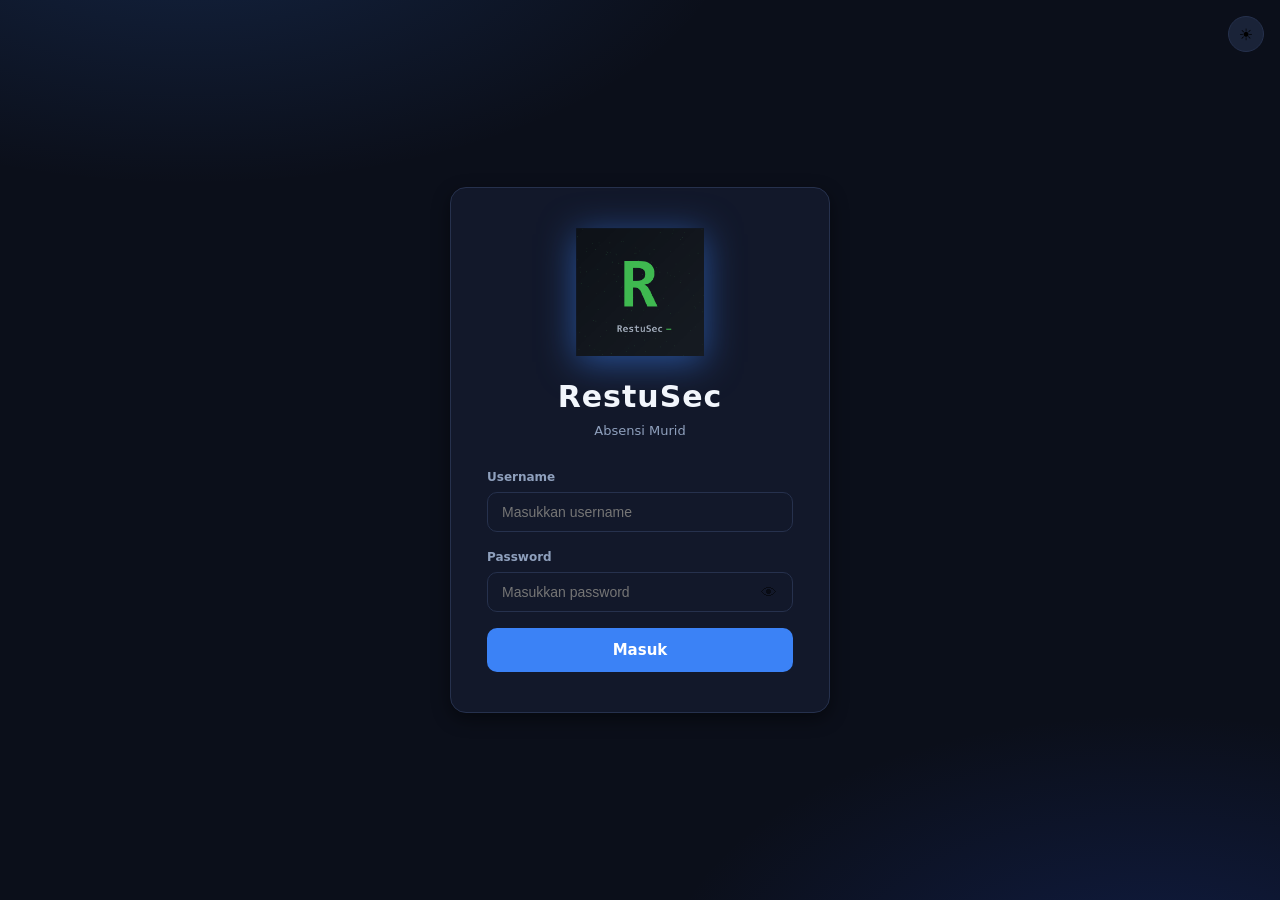
<file: backend/dashboard/login.html>
<!DOCTYPE html>
<html lang="id">
<head>
<meta charset="UTF-8">
<meta name="viewport" content="width=device-width, initial-scale=1.0">
<title>Login &mdash; RestuSec</title>
<meta name="robots" content="noindex, nofollow">
<link rel="icon" type="image/png" href="static/img/logo.png">
<link rel="stylesheet" href="static/css/style.css?v=17">
</head>
<body class="login-page">

<div class="login-card">
  <div class="login-logo">
<img class="logo-img" src="static/img/logo.png" alt="Logo RestuSec" width="84" height="84">
    <h1>RestuSec</h1>
    <p>Absensi Murid</p>
  </div>

  <form id="loginForm">
    <div class="form-group">
      <label for="username">Username</label>
      <input type="text" id="username" placeholder="Masukkan username" autocomplete="username" required>
    </div>
    <div class="form-group">
      <label for="password">Password</label>
      <div class="input-wrap">
        <input type="password" id="password" placeholder="Masukkan password" autocomplete="current-password" required>
<button type="button" class="toggle-pw" id="togglePwBtn" aria-label="Tampilkan sandi">&#128065;</button>
      </div>
    </div>
    <div id="loginError" class="error-msg" style="display:none"></div>
    <button type="submit" class="btn-primary" id="loginBtn">Masuk</button>
  </form>
</div>

<button class="theme-toggle" id="themeToggle" type="button" title="Ganti tema">&#127769;</button>

<script src="static/js/login.js?v=20"></script>
</body>
</html>
</file>
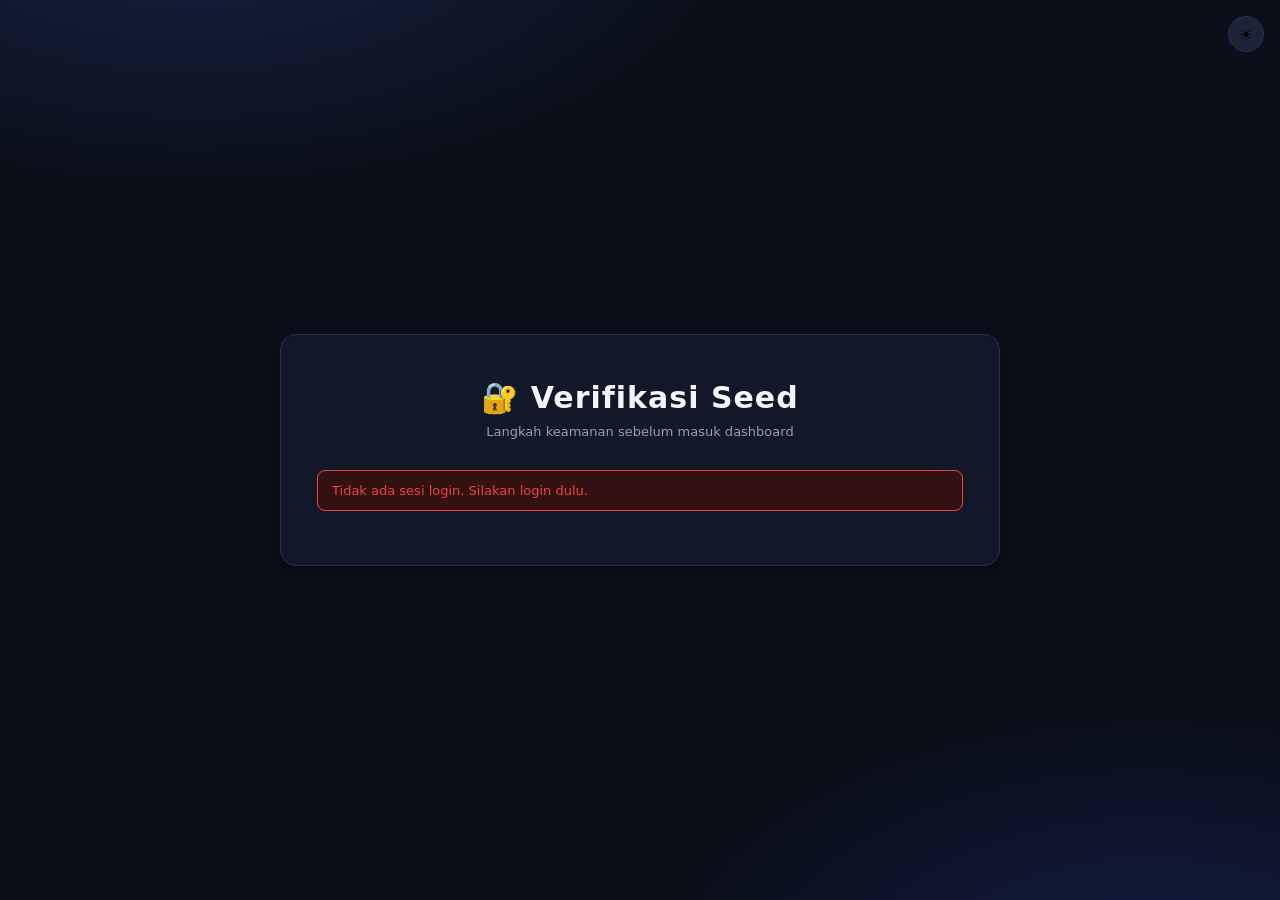
<file: backend/dashboard/verify.html>
<!DOCTYPE html>
<html lang="id">
<head>
<meta charset="UTF-8">
<meta name="viewport" content="width=device-width, initial-scale=1.0">
<title>Verifikasi Seed &mdash; RestuSec</title>
<meta name="robots" content="noindex, nofollow">
<link rel="icon" type="image/png" href="static/img/logo.png">
<link rel="stylesheet" href="static/css/style.css?v=17">
<style>
  .verify-card { max-width: 720px; }
  .info-panel { background: rgba(13,110,253,.08); border:1px solid rgba(13,110,253,.3); border-radius:8px; padding:12px 14px; margin:14px 0; font-size:13px; line-height:1.5; }
  .seed-box { background: var(--bg, #fff); border:1px solid var(--border, #ddd); border-radius:8px; padding:14px; margin:12px 0; }
  .seed-box .lbl { font-weight:700; font-size:12px; text-transform:uppercase; letter-spacing:.4px; color:var(--muted, #666); }
  .seed-phrase { font-size:1.15em; font-weight:700; letter-spacing:.5px; margin:8px 0 4px; font-family:monospace; }
  .mapping-grid { display:grid; grid-template-columns:repeat(auto-fill,minmax(150px,1fr)); gap:6px; margin-top:8px; font-size:13px; }
  .mapping-grid div { padding:6px 8px; border-radius:6px; background:var(--surface, rgba(0,0,0,.04)); }
  .warning-box { border:1px dashed #c00; color:#c00; border-radius:8px; padding:12px 14px; margin:12px 0; font-size:13px; }
  .q-block { margin:14px 0; padding:12px; border:1px solid var(--border,#ddd); border-radius:8px; }
  .q-block h4 { margin:0 0 10px; font-size:15px; }
  .opt-row { display:flex; flex-wrap:wrap; gap:8px; }
  .opt-row button { min-width:110px; }
  .verify-result { display:none; margin-top:14px; padding:12px; border-radius:8px; font-size:14px; }
  .ok { display:block; background:var(--success-bg,#e8f7ee); color:var(--success,#18794e); border:1px solid var(--success,#18794e); }
  .err { display:block; background:var(--error-bg,#fee); color:#c00; border:1px solid #c00; }
  .step-note { font-size:12px; color:var(--muted,#888); margin-top:10px; }
</style>
</head>
<body class="login-page">

<div class="login-card verify-card">
  <div class="login-logo">
    <h1 style="margin-top:0;">&#128272; Verifikasi Seed</h1>
    <p>Langkah keamanan sebelum masuk dashboard</p>
  </div>

  <div id="errTop" style="display:none" class="error-msg"></div>
  <div id="loadingMsg" style="text-align:center; padding:20px 0;">Memuat data keamanan&hellip;</div>

  <!-- Langkah 0: GANTI PASSWORD (wajib kalau masih default) -->
  <div id="step0" style="display:none;">
    <div class="info-panel">
      <strong>&#128272; Password bawaan belum diganti.</strong> Untuk keamanan, ganti dulu password admin kamu sebelum lanjut.
    </div>
    <input type="password" id="oldPw" placeholder="Password lama" style="width:100%; padding:10px; margin:8px 0;">
    <input type="password" id="newPw" placeholder="Password baru (min. 8 karakter)" style="width:100%; padding:10px; margin:8px 0;">
    <input type="password" id="newPw2" placeholder="Ulangi password baru" style="width:100%; padding:10px; margin:8px 0;">
    <div id="pwResult" class="verify-result"></div>
    <button class="btn-primary" id="pwBtn" type="button" style="width:100%;">Ganti Password &amp; Lanjut</button>
  </div>

  <!-- Langkah 1: LIHAT SEED + KEY -->
  <div id="step1" style="display:none;">
    <div class="info-panel">
      <strong>&#128274; Cara kerjanya (standar BIP-39):</strong> Kata-kata ini dibangkitkan dari angka acak kuat
      (2&#178;&#185; = &plusmn;340 desiliun kemungkinan). Kata ke-12 adalah <em>checksum</em> agar 11 kata sebelumnya
      terbukti benar &amp; berurutan. Seed tidak pernah disimpan di server &mdash; hanya hash-nya. Siapa pun di luar
      kamu tidak bisa melihatnya lagi.
    </div>

    <div class="seed-box" id="seedDisplay">
      <div class="lbl">Seed Phrase &mdash; 12 kata (hafalkan!)</div>
      <div class="seed-phrase" id="seedPhraseOut">&hellip;</div>
      <div class="lbl" style="margin-top:12px;">Mapping (nomor &#8594; item)</div>
      <div class="mapping-grid" id="mappingOut"></div>
      <div class="lbl" style="margin-top:12px;">Recovery Key &mdash; salin ke flashdisk!</div>
      <input type="text" id="recoveryOut" readonly style="width:100%; padding:8px; font-family:monospace; font-size:.85em; margin-top:6px; color:#c00;">
      <button class="btn-secondary" id="copyKeyBtn" type="button" style="margin-top:8px;">&#128203; Copy ke Clipboard</button>
    </div>

    <div class="warning-box">
      &#9888;&#65039; <strong>JANGAN LEWATKAN:</strong> Hafalkan 12 kata di otakmu + salin Recovery Key ke flashdisk
      <strong>sekarang</strong>. Key ini <em>tidak</em> pernah muncul lagi dan tidak akan expired.
    </div>
    <button class="btn-primary" id="nextBtn" type="button" style="width:100%;">Saya Sudah Hafal &amp; Tersimpan &#10145;</button>
  </div>

  <!-- Langkah 2: VERIFIKASI 3 KATA -->
  <div id="step2" style="display:none;">
    <p>Verifikasi bukti kamu benar-benar menghafal seed. Ketik <strong>3 kata</strong> yang benar di posisinya:</p>
    <div id="questions"></div>
    <div id="verifyResult" class="verify-result"></div>
    <button class="btn-primary" id="verifyBtn" type="button" style="width:100%;">&#9989; Selesai Verifikasi</button>
    <button class="btn-secondary" id="regenerateBtn" type="button" style="width:100%; margin-top:8px;">&#128260; Saya Lupa Seed/Key &mdash; Ganti yang Baru</button>
    <div class="step-note">Lupa 12 kata atau key? Klik "Ganti yang Baru" &mdash; seed lama dihapus, seed + key baru muncul untuk dihafal lagi.</div>
  </div>
</div>

<button class="theme-toggle" id="themeToggle" type="button" title="Ganti tema">&#127769;</button>

<script src="static/js/verify.js?v=1"></script>
</body>
</html>
</file>
<file: dashboard/static/css/style.css>
/* ── Variables ── */
:root {
  --bg:         #F0F4F8;
  --surface:    #FFFFFF;
  --surface2:   #F8FAFC;
  --border:     #E2E8F0;
  --text:       #1A202C;
  --text2:      #718096;
  --primary:    #1E3A5F;
  --primary-l:  #2A4F80;
  --accent:     #3B82F6;
  --success:    #10B981;
  --warning:    #F59E0B;
  --danger:     #EF4444;
  --hadir-bg:   #D1FAE5;
  --hadir-txt:  #065F46;
  --izin-bg:    #FEF3C7;
  --izin-txt:   #92400E;
  --sakit-bg:   #FEE2E2;
  --sakit-txt:  #991B1B;
  --shadow:     0 1px 3px rgba(0,0,0,.08), 0 1px 2px rgba(0,0,0,.06);
  --shadow-md:  0 4px 6px rgba(0,0,0,.07), 0 2px 4px rgba(0,0,0,.06);
  --radius:     10px;
  --sidebar-w:  240px;
  --transition: .2s ease;
}

[data-theme="dark"] {
  --bg:        #0F172A;
  --surface:   #1E293B;
  --surface2:  #162032;
  --border:    #334155;
  --text:      #F1F5F9;
  --text2:     #94A3B8;
  --primary:   #2A4F80;
  --primary-l: #3B6AA0;
  --shadow:    0 1px 3px rgba(0,0,0,.3);
  --shadow-md: 0 4px 6px rgba(0,0,0,.3);
}

/* ── Reset ── */
*, *::before, *::after { box-sizing: border-box; margin: 0; padding: 0; }
html { scroll-behavior: smooth; }
body {
  font-family: 'Segoe UI', system-ui, -apple-system, sans-serif;
  background: var(--bg);
  color: var(--text);
  font-size: 14px;
  line-height: 1.5;
  transition: background var(--transition), color var(--transition);
}
a { text-decoration: none; color: inherit; }
button { cursor: pointer; border: none; background: none; font-family: inherit; }

/* ── LOGIN PAGE ── */
.login-page {
  min-height: 100vh;
  display: flex;
  align-items: center;
  justify-content: center;
  background: linear-gradient(135deg, #1E3A5F 0%, #2A4F80 50%, #1a6b4a 100%);
}

.login-card {
  background: var(--surface);
  border-radius: 16px;
  padding: 40px 36px;
  width: 100%;
  max-width: 400px;
  box-shadow: 0 20px 60px rgba(0,0,0,.2);
}

.login-logo {
  text-align: center;
  margin-bottom: 32px;
}
.logo-icon { font-size: 48px; margin-bottom: 8px; }
.logo-img  { width: 76px; height: 76px; object-fit: contain; margin-bottom: 8px; }
.login-logo h1 { font-size: 22px; font-weight: 700; color: var(--primary); }
.login-logo p  { color: var(--text2); font-size: 13px; }

.form-group { margin-bottom: 18px; }
.form-group label {
  display: block;
  font-size: 13px;
  font-weight: 600;
  color: var(--text2);
  margin-bottom: 6px;
  text-transform: uppercase;
  letter-spacing: .5px;
}
.form-group input {
  width: 100%;
  padding: 11px 14px;
  border: 1.5px solid var(--border);
  border-radius: var(--radius);
  background: var(--surface2);
  color: var(--text);
  font-size: 14px;
  transition: border-color var(--transition);
  outline: none;
}
.form-group input:focus { border-color: var(--accent); }

.input-wrap { position: relative; }
.input-wrap input { padding-right: 42px; }
.toggle-pw {
  position: absolute; right: 12px; top: 50%;
  transform: translateY(-50%);
  font-size: 16px; opacity: .5;
}
.toggle-pw:hover { opacity: 1; }

.error-msg {
  background: var(--sakit-bg);
  color: var(--sakit-txt);
  border: 1px solid #FCA5A5;
  border-radius: 8px;
  padding: 10px 14px;
  font-size: 13px;
  margin-bottom: 16px;
}

.btn-primary {
  width: 100%;
  padding: 13px;
  background: var(--primary);
  color: #fff;
  border-radius: var(--radius);
  font-size: 15px;
  font-weight: 600;
  letter-spacing: .3px;
  transition: background var(--transition), transform .1s;
}
.btn-primary:hover  { background: var(--primary-l); }
.btn-primary:active { transform: scale(.98); }
.btn-primary:disabled { opacity: .6; cursor: not-allowed; }

.login-footer {
  text-align: center;
  margin-top: 24px;
  color: var(--text2);
  font-size: 12px;
  letter-spacing: 1px;
}

/* ── LAYOUT ── */
.sidebar {
  position: fixed; top: 0; left: 0;
  width: var(--sidebar-w);
  height: 100vh;
  background: var(--primary);
  display: flex; flex-direction: column;
  z-index: 100;
  transition: transform var(--transition);
}

.sidebar-header {
  padding: 24px 20px 20px;
  border-bottom: 1px solid rgba(255,255,255,.1);
  display: flex; align-items: center; gap: 12px;
}
.sidebar-logo { font-size: 28px; display: flex; }
.sidebar-logo img { width: 40px; height: 40px; object-fit: contain; }
.sidebar-title { display: block; color: #fff; font-weight: 700; font-size: 13px; line-height: 1.3; }
.sidebar-sub   { display: block; color: rgba(255,255,255,.55); font-size: 12px; }

.sidebar-nav { flex: 1; padding: 16px 12px; display: flex; flex-direction: column; gap: 4px; }
.nav-item {
  display: flex; align-items: center; gap: 10px;
  padding: 11px 14px;
  border-radius: 8px;
  color: rgba(255,255,255,.7);
  font-size: 14px;
  transition: background var(--transition), color var(--transition);
}
.nav-item:hover  { background: rgba(255,255,255,.1); color: #fff; }
.nav-item.active { background: rgba(255,255,255,.15); color: #fff; font-weight: 600; }
.nav-icon { font-size: 16px; }

.sidebar-footer { padding: 16px 20px; border-top: 1px solid rgba(255,255,255,.1); }
.btn-logout {
  width: 100%; padding: 10px;
  border-radius: 8px;
  background: rgba(255,255,255,.08);
  color: rgba(255,255,255,.8);
  font-size: 13px;
  transition: background var(--transition);
}
.btn-logout:hover { background: rgba(255,255,255,.15); color: #fff; }

.main {
  margin-left: var(--sidebar-w);
  min-height: 100vh;
  display: flex; flex-direction: column;
  transition: margin var(--transition);
}

.topbar {
  position: sticky; top: 0; z-index: 50;
  background: var(--surface);
  border-bottom: 1px solid var(--border);
  padding: 0 24px;
  height: 60px;
  display: flex; align-items: center; gap: 16px;
  box-shadow: var(--shadow);
}
.menu-toggle { font-size: 20px; color: var(--text2); display: none; }
.topbar-title { flex: 1; font-weight: 600; font-size: 16px; }
.theme-toggle {
  width: 36px; height: 36px; border-radius: 50%;
  background: var(--surface2); border: 1px solid var(--border);
  font-size: 16px; display: flex; align-items: center; justify-content: center;
  transition: background var(--transition);
}
.theme-toggle:hover { background: var(--border); }

/* ── PAGES ── */
.page { display: none; padding: 24px; }
.page.active { display: block; }

.page-header {
  display: flex; align-items: flex-start;
  justify-content: space-between; flex-wrap: wrap;
  gap: 12px; margin-bottom: 20px;
}
.page-header h2 { font-size: 20px; font-weight: 700; }
.page-sub { color: var(--text2); font-size: 13px; margin-top: 2px; }

.page-actions { display: flex; align-items: center; gap: 8px; flex-wrap: wrap; }

.input-date {
  padding: 8px 12px;
  border: 1.5px solid var(--border);
  border-radius: 8px;
  background: var(--surface);
  color: var(--text);
  font-size: 13px;
  outline: none;
}
.input-date:focus { border-color: var(--accent); }

.btn-secondary {
  padding: 8px 16px; border-radius: 8px;
  background: var(--surface2); border: 1.5px solid var(--border);
  color: var(--text); font-size: 13px; font-weight: 500;
  transition: background var(--transition);
}
.btn-secondary:hover { background: var(--border); }

.btn-success {
  padding: 8px 16px; border-radius: 8px;
  background: var(--success); color: #fff;
  font-size: 13px; font-weight: 500;
  transition: opacity var(--transition);
}
.btn-success:hover { opacity: .85; }

/* ── STATS ── */
.stats-row {
  display: grid;
  grid-template-columns: repeat(4, 1fr);
  gap: 14px;
  margin-bottom: 20px;
}
.stat-card {
  background: var(--surface);
  border: 1px solid var(--border);
  border-radius: var(--radius);
  padding: 18px 20px;
  box-shadow: var(--shadow);
}
.stat-num   { font-size: 28px; font-weight: 700; }
.stat-label { color: var(--text2); font-size: 12px; margin-top: 4px; text-transform: uppercase; letter-spacing: .5px; }
.stat-card.hadir .stat-num { color: var(--success); }
.stat-card.izin  .stat-num { color: var(--warning); }
.stat-card.sakit .stat-num { color: var(--danger);  }

/* ── DELETE TOOLBAR ── */
.delete-toolbar {
  display: flex; align-items: center; gap: 12px;
  background: var(--surface);
  border: 1.5px solid var(--accent);
  border-radius: var(--radius);
  padding: 10px 16px;
  margin-bottom: 12px;
  box-shadow: var(--shadow);
}
.delete-toolbar span { flex: 1; font-size: 13px; color: var(--text2); }
.btn-cancel-sel {
  padding: 6px 14px; border-radius: 6px;
  background: var(--surface2); border: 1px solid var(--border);
  font-size: 13px; color: var(--text);
}
.btn-select-all {
  padding: 6px 14px; border-radius: 6px;
  background: var(--accent); color: #fff; font-size: 13px;
}
.btn-delete-sel {
  padding: 6px 14px; border-radius: 6px;
  background: var(--danger); color: #fff; font-size: 13px; font-weight: 600;
}

/* ── TABLE ── */
.table-wrap {
  background: var(--surface);
  border-radius: var(--radius);
  border: 1px solid var(--border);
  box-shadow: var(--shadow);
  overflow-x: auto;
}
.data-table { width: 100%; border-collapse: collapse; }
.data-table th {
  background: var(--surface2);
  padding: 12px 14px;
  text-align: left;
  font-size: 12px;
  font-weight: 600;
  color: var(--text2);
  text-transform: uppercase;
  letter-spacing: .5px;
  border-bottom: 1px solid var(--border);
  white-space: nowrap;
}
.data-table td {
  padding: 13px 14px;
  border-bottom: 1px solid var(--border);
  font-size: 13px;
  vertical-align: middle;
}
.data-table tr:last-child td { border-bottom: none; }
.data-table tr:hover td { background: var(--surface2); }
.data-table tr.selected td { background: rgba(59,130,246,.08); }

.col-check { width: 42px; }
.data-table input[type="checkbox"] {
  width: 16px; height: 16px; cursor: pointer; accent-color: var(--accent);
}

.badge {
  display: inline-flex; align-items: center; gap: 4px;
  padding: 3px 10px; border-radius: 20px;
  font-size: 12px; font-weight: 600;
}
.badge-hadir { background: var(--hadir-bg); color: var(--hadir-txt); }
.badge-izin  { background: var(--izin-bg);  color: var(--izin-txt);  }
.badge-sakit { background: var(--sakit-bg); color: var(--sakit-txt); }

.empty-msg { text-align: center; color: var(--text2); padding: 40px !important; }

.link-maps { color: var(--accent); font-size: 12px; }
.link-maps:hover { text-decoration: underline; }
.no-loc { color: var(--text2); font-size: 12px; }

/* Long-press visual */
.data-table tr.pressing td { background: rgba(239,68,68,.06); }

/* ── TOAST ── */
.toast {
  position: fixed; bottom: 24px; left: 50%;
  transform: translateX(-50%) translateY(80px);
  background: #1A202C; color: #fff;
  padding: 12px 22px; border-radius: 30px;
  font-size: 13px; font-weight: 500;
  box-shadow: 0 8px 24px rgba(0,0,0,.2);
  z-index: 9999;
  opacity: 0;
  transition: opacity .25s, transform .25s;
  pointer-events: none;
}
.toast.show {
  opacity: 1;
  transform: translateX(-50%) translateY(0);
}

/* ── Misc ── */
.coming-soon { color: var(--text2); text-align: center; padding: 60px; font-size: 16px; }

/* ── Responsive ── */
@media (max-width: 768px) {
  .sidebar { transform: translateX(-100%); }
  .sidebar.open { transform: translateX(0); }
  .main { margin-left: 0; }
  .menu-toggle { display: flex; }
  .stats-row { grid-template-columns: repeat(2, 1fr); }
  .page-header { flex-direction: column; }
  .page-actions { width: 100%; }
}
</file>
<file: backend/dashboard/static/css/style.css>
/* ── Variables ──
   Arah: Wall Planner — kalender bulan sebagai pusat. Ground terang netral,
   chip status Hadir/Izin/Sakit sebagai satu-satunya warna jenuh, system font. */
:root {
  --bg:         #0B0F1A;
  --surface:    #12182A;
  --surface2:   #1A2338;
  --border:     #26314D;
  --text:       #E7ECF5;
  --text2:      #8FA0BD;
  --ink:        #F2F6FC;
  --accent:     #3B82F6;
  --accent2:    #1E40AF;
  --hadir:      #22C55E;
  --hadir-bg:   #0E2A1A;
  --izin:       #F59E0B;
  --izin-bg:    #2E2405;
  --sakit:      #EF4444;
  --sakit-bg:   #331111;
  --sel:        #60A5FA;
  --sel-bg:     #16233F;
  --shadow:     0 1px 2px rgba(0,0,0,.4);
  --shadow-md:  0 6px 18px rgba(0,0,0,.45);
  --radius:     12px;
  --sidebar-w:  236px;
  --transition: .18s ease;
}

[data-theme="light"] {
  --bg:        #EEF2F9;
  --surface:   #FFFFFF;
  --surface2:  #F0F4FA;
  --border:    #D9E1EF;
  --text:      #17203A;
  --text2:     #5B6B8C;
  --ink:       #0B1226;
  --hadir-bg:  #E2F6EA;
  --izin-bg:   #FCF3DD;
  --sakit-bg:  #FCE9E8;
  --sel-bg:    #E7EFFC;
  --sel:       #2563EB;
  --shadow:    0 1px 2px rgba(16,24,46,.06);
  --shadow-md: 0 6px 18px rgba(16,24,46,.08);
}

/* ── Reset ── */
@media (prefers-reduced-motion: reduce) {
  .logo-img, .login-logo h1, .login-logo p, .login-card form { animation: none !important; }
}
*, *::before, *::after { box-sizing: border-box; margin: 0; padding: 0; }
.sr-only { position: absolute; width: 1px; height: 1px; padding: 0; margin: -1px; overflow: hidden; clip: rect(0,0,0,0); white-space: nowrap; border: 0; }
html { scroll-behavior: smooth; }
body {
  font-family: 'Segoe UI', system-ui, -apple-system, Roboto, sans-serif;
  background: var(--bg);
  color: var(--text);
  font-size: 14px;
  line-height: 1.5;
  transition: background var(--transition), color var(--transition);
}
a { text-decoration: none; color: inherit; }
button { cursor: pointer; border: none; background: none; font-family: inherit; }
.sr-only { position: absolute; width:1px; height:1px; overflow:hidden; clip:rect(0,0,0,0); }

/* ── LOGIN PAGE ── */
.login-page {
  min-height: 100vh;
  display: flex;
  align-items: center;
  justify-content: center;
  background:
    radial-gradient(1000px 500px at 15% -10%, rgba(59,130,246,.18), transparent 55%),
    radial-gradient(900px 500px at 90% 110%, rgba(30,64,175,.28), transparent 55%),
    var(--bg);
}

.login-card {
  background: var(--surface);
  border: 1px solid var(--border);
  border-radius: 16px;
  padding: 40px 36px;
  width: 100%;
  max-width: 380px;
  box-shadow: var(--shadow-md);
}
.login-logo { text-align: center; margin-bottom: 28px; }
.logo-img   { width: 128px; height: 128px; object-fit: contain; margin-bottom: 12px;
              filter: drop-shadow(0 6px 18px rgba(59,130,246,.55));
              animation: logo-in .7s cubic-bezier(.2,.9,.3,1.2) both; }
@keyframes logo-in {
  from { opacity: 0; transform: scale(.6) translateY(-14px); }
  to   { opacity: 1; transform: scale(1) translateY(0); }
}
.login-logo h1 { font-size: 30px; font-weight: 800; letter-spacing: 1px; color: var(--ink); min-height: 1.2em;
                 animation: fade-up .5s ease .15s both; }
.login-logo p  { color: var(--text2); font-size: 13px; margin-top: 2px;
                 animation: fade-up .5s ease .3s both; }
@keyframes fade-up {
  from { opacity: 0; transform: translateY(10px); }
  to   { opacity: 1; transform: translateY(0); }
}
.login-card form { animation: fade-up .5s ease .45s both; }

.form-group { margin-bottom: 16px; }
.form-group label {
  display: block; font-size: 12px; font-weight: 600;
  color: var(--text2); margin-bottom: 6px;
}
.form-group input {
  width: 100%; padding: 11px 14px;
  border: 1.5px solid var(--border); border-radius: 10px;
  background: var(--surface); color: var(--text); font-size: 14px;
  transition: border-color var(--transition); outline: none;
}
.form-group input:focus { border-color: var(--accent); outline: none; }
.form-group input:focus-visible { border-color: var(--accent); outline: 2px solid var(--accent); outline-offset: 2px; }

.input-wrap { position: relative; }
.input-wrap input { padding-right: 42px; }
.toggle-pw {
  position: absolute; right: 12px; top: 50%; transform: translateY(-50%);
  font-size: 16px; opacity: .5; padding: 4px;
}
.toggle-pw:hover { opacity: 1; }
.toggle-pw:focus-visible { opacity: 1; outline: 2px solid var(--accent); outline-offset: 2px; }

.error-msg {
  background: var(--sakit-bg); color: var(--sakit);
  border: 1px solid var(--sakit); border-radius: 8px;
  padding: 10px 14px; font-size: 13px; margin-bottom: 14px;
}
.btn-primary {
  width: 100%; padding: 13px;
  background: var(--accent); color: #fff;
  border-radius: 10px; font-size: 15px; font-weight: 600;
  transition: background var(--transition), transform .1s;
}
.btn-primary:hover  { background: #2563EB; }
.btn-primary:active { transform: scale(.98); }
.btn-primary:disabled { opacity: .6; cursor: not-allowed; }
.btn-primary:focus-visible { outline: 2px solid var(--accent); outline-offset: 2px; }

/* ── LAYOUT ── */
.sidebar {
  position: fixed; top: 0; left: 0;
  width: var(--sidebar-w); height: 100vh;
  background: var(--surface);
  border-right: 1px solid var(--border);
  display: flex; flex-direction: column;
  z-index: 100; transition: transform var(--transition);
}
.sidebar-header {
  padding: 20px 18px 18px; border-bottom: 1px solid var(--border);
  display: flex; align-items: center; gap: 12px;
}
.sidebar-logo img { width: 38px; height: 38px; object-fit: contain; display:block; }
.sidebar-title { display: block; font-weight: 700; font-size: 14px; color: var(--ink); }
.sidebar-sub   { display: block; color: var(--text2); font-size: 12px; }

.sidebar-nav { flex: 1; padding: 14px 12px; display: flex; flex-direction: column; gap: 3px; }
.nav-item {
  display: flex; align-items: center; gap: 10px;
  padding: 10px 12px; border-radius: 8px;
  color: var(--text2); font-size: 14px; font-weight: 500;
  transition: background var(--transition), color var(--transition);
}
.nav-item:hover  { background: var(--surface2); color: var(--text); }
.nav-item.active { background: var(--sel-bg); color: var(--sel); font-weight: 600; }
.nav-item:focus-visible { outline: 2px solid var(--sel); outline-offset: -2px; border-radius: 8px; }
.nav-icon { font-size: 15px; }

.sidebar-footer { padding: 14px 18px; border-top: 1px solid var(--border); }
.btn-logout {
  width: 100%; padding: 10px; border-radius: 8px;
  background: var(--surface2); color: var(--text2); font-size: 13px;
  transition: background var(--transition), color var(--transition);
}
.btn-logout:hover { background: var(--sakit-bg); color: var(--sakit); }
.btn-logout:focus-visible { outline: 2px solid var(--sel); outline-offset: 2px; }

.main { margin-left: var(--sidebar-w); min-height: 100vh; display: flex; flex-direction: column; }

.topbar {
  position: sticky; top: 0; z-index: 50;
  background: var(--surface);
  border-bottom: 1px solid var(--border);
  padding: 0 24px; height: 58px;
  display: flex; align-items: center; gap: 16px;
}
.menu-toggle { font-size: 20px; color: var(--text2); display: none; }
.menu-toggle { font-size: 20px; color: var(--text2); display: none; }
.menu-toggle:focus-visible { outline: 2px solid var(--accent); outline-offset: 2px; }
.topbar-title { flex: 1; font-weight: 600; font-size: 16px; color: var(--ink); }
.theme-toggle {
  width: 36px; height: 36px; border-radius: 50%;
  background: var(--surface2); border: 1px solid var(--border);
  font-size: 16px; display: flex; align-items: center; justify-content: center;
}
.login-page .theme-toggle { position: fixed; top: 16px; right: 16px; z-index: 10; }
.login-page .theme-toggle:focus-visible { outline: 2px solid var(--accent); outline-offset: 2px; }
.theme-toggle:hover { background: var(--border); }
.theme-toggle:focus-visible { outline: 2px solid var(--accent); outline-offset: 2px; }

/* ── PAGES ── */
.page { display: none; padding: 24px; }
.page.active { display: block; }
.page-header { display: flex; align-items: flex-start; justify-content: space-between; flex-wrap: wrap; gap: 12px; margin-bottom: 20px; }
.page-header h2 { font-size: 20px; font-weight: 700; color: var(--ink); }
.page-sub { color: var(--text2); font-size: 13px; margin-top: 2px; }
.page-actions { display: flex; align-items: center; gap: 8px; flex-wrap: wrap; }

.input-date {
  padding: 9px 12px; border: 1.5px solid var(--border); border-radius: 9px;
  background: var(--surface); color: var(--text); font-size: 13px; outline: none;
}
.input-date:focus { border-color: var(--accent); }
.input-date:focus-visible { border-color: var(--accent); outline: 2px solid var(--accent); outline-offset: 2px; }

.btn-secondary {
  padding: 9px 16px; border-radius: 9px;
  background: var(--surface2); border: 1.5px solid var(--border);
  color: var(--text); font-size: 13px; font-weight: 500;
  transition: background var(--transition);
}
.btn-secondary:hover { background: var(--border); }
.btn-secondary:focus-visible { outline: 2px solid var(--accent); outline-offset: 2px; }

.btn-success {
  padding: 9px 16px; border-radius: 9px;
  background: var(--hadir); color: #fff; font-size: 13px; font-weight: 500;
  transition: opacity var(--transition);
}
.btn-success:hover { opacity: .88; }
.btn-success:focus-visible { outline: 2px solid var(--accent); outline-offset: 2px; }

/* ── STATS ── */
.stats-row { display: grid; grid-template-columns: repeat(4, 1fr); gap: 14px; margin-bottom: 20px; }
.stat-card {
  background: var(--surface); border: 1px solid var(--border);
  border-radius: var(--radius); padding: 18px 20px; box-shadow: var(--shadow);
}
.stat-num   { font-size: 28px; font-weight: 700; font-variant-numeric: tabular-nums; color: var(--ink); }
.stat-label { color: var(--text2); font-size: 12px; margin-top: 4px; }
.stat-card.hadir .stat-num { color: var(--hadir); }
.stat-card.izin  .stat-num { color: var(--izin); }
.stat-card.sakit .stat-num { color: var(--sakit); }

/* ── KALENDER (Wall Planner) ── */
.calendar-card {
  background: var(--surface); border: 1px solid var(--border);
  border-radius: var(--radius); padding: 18px; margin-bottom: 18px; box-shadow: var(--shadow);
}
.cal-head { display: flex; align-items: center; justify-content: space-between; margin-bottom: 14px; }
.cal-title { font-size: 16px; font-weight: 700; color: var(--ink); text-transform: capitalize; }
.cal-nav {
  width: 32px; height: 32px; border-radius: 8px;
  border: 1px solid var(--border); background: var(--surface2);
  color: var(--text); font-size: 18px; line-height: 1;
  display: flex; align-items: center; justify-content: center;
  transition: background var(--transition);
}
.cal-nav:hover { background: var(--border); }

.cal-week {
  display: grid; grid-template-columns: repeat(7, 1fr);
  text-align: center; font-size: 11px; font-weight: 600;
  color: var(--text2); text-transform: uppercase; letter-spacing: .5px;
  margin-bottom: 6px;
}
.cal-grid { display: grid; grid-template-columns: repeat(7, 1fr); gap: 6px; }
.cal-cell {
  min-height: 62px; border: 1px solid var(--border); border-radius: 9px;
  padding: 6px 8px; display: flex; flex-direction: column; gap: 4px;
  background: var(--surface2); position: relative; cursor: pointer;
  transition: border-color var(--transition), background var(--transition);
}
.cal-cell:hover { border-color: var(--accent); }
.cal-cell.empty { visibility: hidden; }
.cal-cell .day {
  font-size: 12px; font-weight: 600; color: var(--text2);
  font-variant-numeric: tabular-nums; line-height: 1;
}
.cal-cell.today .day { color: var(--accent); }
.cal-cell.today { border-color: var(--accent); }
.cal-cell.selected { background: var(--sel-bg); border-color: var(--sel); }
.cal-cell.selected .day { color: var(--sel); }
.cal-dots { display: flex; gap: 4px; margin-top: 2px; flex-wrap: wrap; }
.dot { width: 8px; height: 8px; border-radius: 50%; display: inline-block; }
.dot.h { background: var(--hadir); }
.dot.i { background: var(--izin); }
.dot.s { background: var(--sakit); }
.dot.t { background: var(--sel); box-shadow: 0 0 0 2px var(--sel-bg); }
.cal-count { font-size: 10px; color: var(--text2); margin-left: 2px; }

.cal-legend { display: flex; gap: 16px; margin-top: 14px; flex-wrap: wrap; }
.cal-legend .lg { display: inline-flex; align-items: center; gap: 5px; font-size: 12px; color: var(--text2); }
.cal-legend .dot { width: 9px; height: 9px; }

/* ── DELETE TOOLBAR ── */
.delete-toolbar {
  display: flex; align-items: center; gap: 12px;
  background: var(--surface); border: 1.5px solid var(--sel);
  border-radius: var(--radius); padding: 10px 16px; margin-bottom: 12px; box-shadow: var(--shadow);
}
.delete-toolbar span { flex: 1; font-size: 13px; color: var(--text2); }
.btn-cancel-sel {
  padding: 6px 14px; border-radius: 7px;
  background: var(--surface2); border: 1px solid var(--border); font-size: 13px; color: var(--text);
}
.btn-cancel-sel:focus-visible { outline: 2px solid var(--accent); outline-offset: 2px; }
.btn-select-all {
  padding: 6px 14px; border-radius: 7px; background: var(--accent); color: #fff; font-size: 13px;
}
.btn-select-all:focus-visible { outline: 2px solid #fff; outline-offset: 2px; }
.btn-delete-sel {
  padding: 6px 14px; border-radius: 7px; background: var(--sakit); color: #fff; font-size: 13px; font-weight: 600;
}
.btn-delete-sel:focus-visible { outline: 2px solid #fff; outline-offset: 2px; }

/* ── TABLE ── */
.table-wrap {
  background: var(--surface); border-radius: var(--radius);
  border: 1px solid var(--border); box-shadow: var(--shadow); overflow-x: auto;
}
.data-table { width: 100%; border-collapse: collapse; }
.data-table th {
  background: var(--surface2); padding: 12px 14px; text-align: left;
  font-size: 11px; font-weight: 600; color: var(--text2);
  text-transform: uppercase; letter-spacing: .5px;
  border-bottom: 1px solid var(--border); white-space: nowrap;
}
.data-table td {
  padding: 13px 14px; border-bottom: 1px solid var(--border);
  font-size: 13px; vertical-align: middle;
}
.data-table tr:last-child td { border-bottom: none; }
.data-table tr:hover td { background: var(--surface2); }
.data-table tr.selected td { background: var(--sel-bg); }
.col-check { width: 42px; }
.data-table input[type="checkbox"] { width: 16px; height: 16px; cursor: pointer; accent-color: var(--accent); }
.data-table input[type="checkbox"]:focus-visible { outline: 2px solid var(--accent); outline-offset: 2px; }

.badge {
  display: inline-flex; align-items: center; gap: 4px;
  padding: 3px 10px; border-radius: 20px; font-size: 12px; font-weight: 600;
}
.badge-hadir { background: var(--hadir-bg); color: var(--hadir); }
.badge-izin  { background: var(--izin-bg);  color: var(--izin); }
.badge-sakit { background: var(--sakit-bg); color: var(--sakit); }
.empty-msg { text-align: center; color: var(--text2); padding: 40px !important; }

.link-maps { color: var(--accent); font-size: 12px; }
.link-maps:hover { text-decoration: underline; }
.link-maps:focus-visible { outline: 2px solid var(--accent); outline-offset: 2px; border-radius: 2px; }
.no-loc { color: var(--text2); font-size: 12px; }
.data-table tr.pressing td { background: rgba(239,68,68,.06); }

/* ── TOAST ── */
.toast {
  position: fixed; bottom: 24px; left: 50%;
  transform: translateX(-50%) translateY(80px);
  background: var(--ink); color: var(--bg);
  padding: 12px 22px; border-radius: 30px;
  font-size: 13px; font-weight: 500; box-shadow: var(--shadow-md);
  z-index: 9999; opacity: 0; pointer-events: none;
  transition: opacity .25s, transform .25s;
}
.toast.show { opacity: 1; transform: translateX(-50%) translateY(0); }

/* ── Responsive ── */
@media (max-width: 768px) {
  .sidebar { transform: translateX(-100%); z-index: 100; }
  .sidebar.open { transform: translateX(0); }
  .sidebar-backdrop.show {
    display: block; position: fixed; inset: 0; background: rgba(10,14,18,.5); z-index: 99;
  }
  .main { margin-left: 0; }
  .menu-toggle { display: flex; }
  .stats-row { grid-template-columns: repeat(2, 1fr); }
  .page-header { flex-direction: column; }
  .page-actions { width: 100%; }
  .cal-cell { min-height: 48px; padding: 5px 6px; }
  .cal-dots { gap: 3px; }
}
.sidebar-backdrop { display: none; }
</file>
